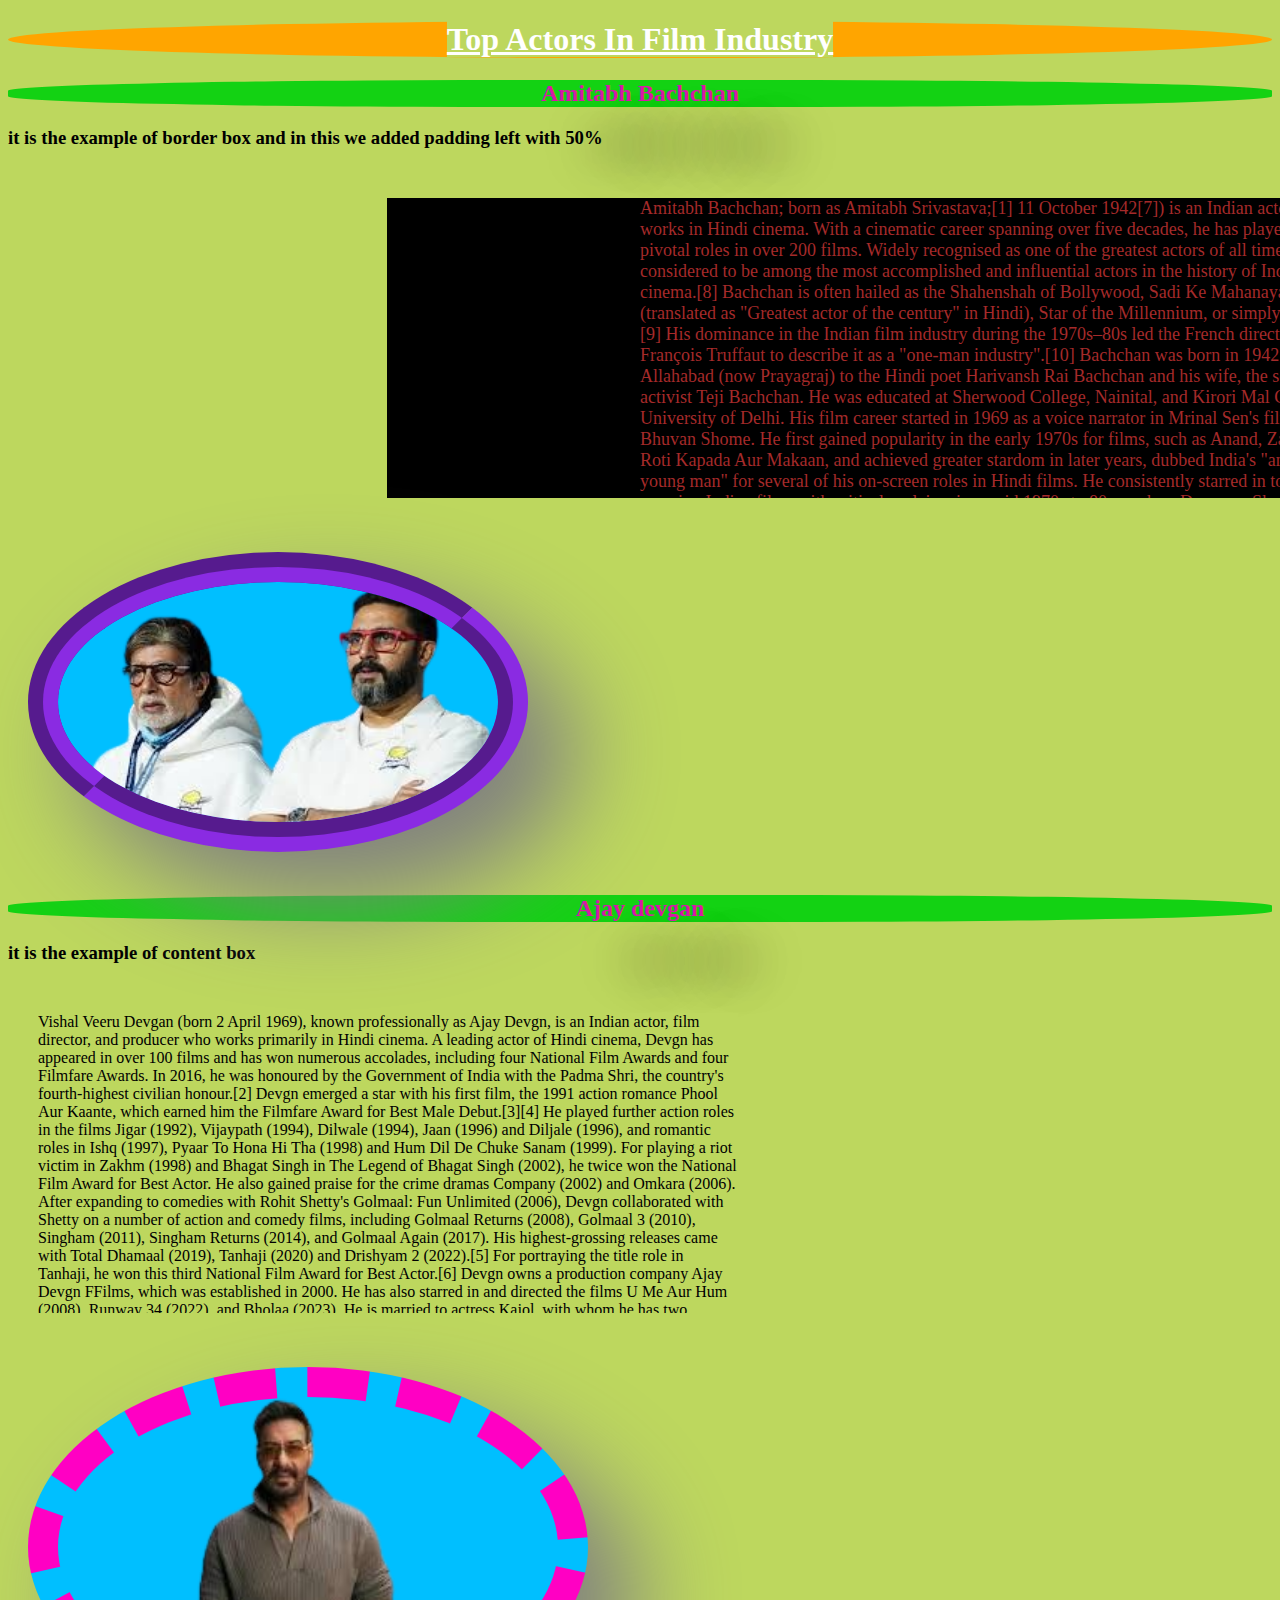
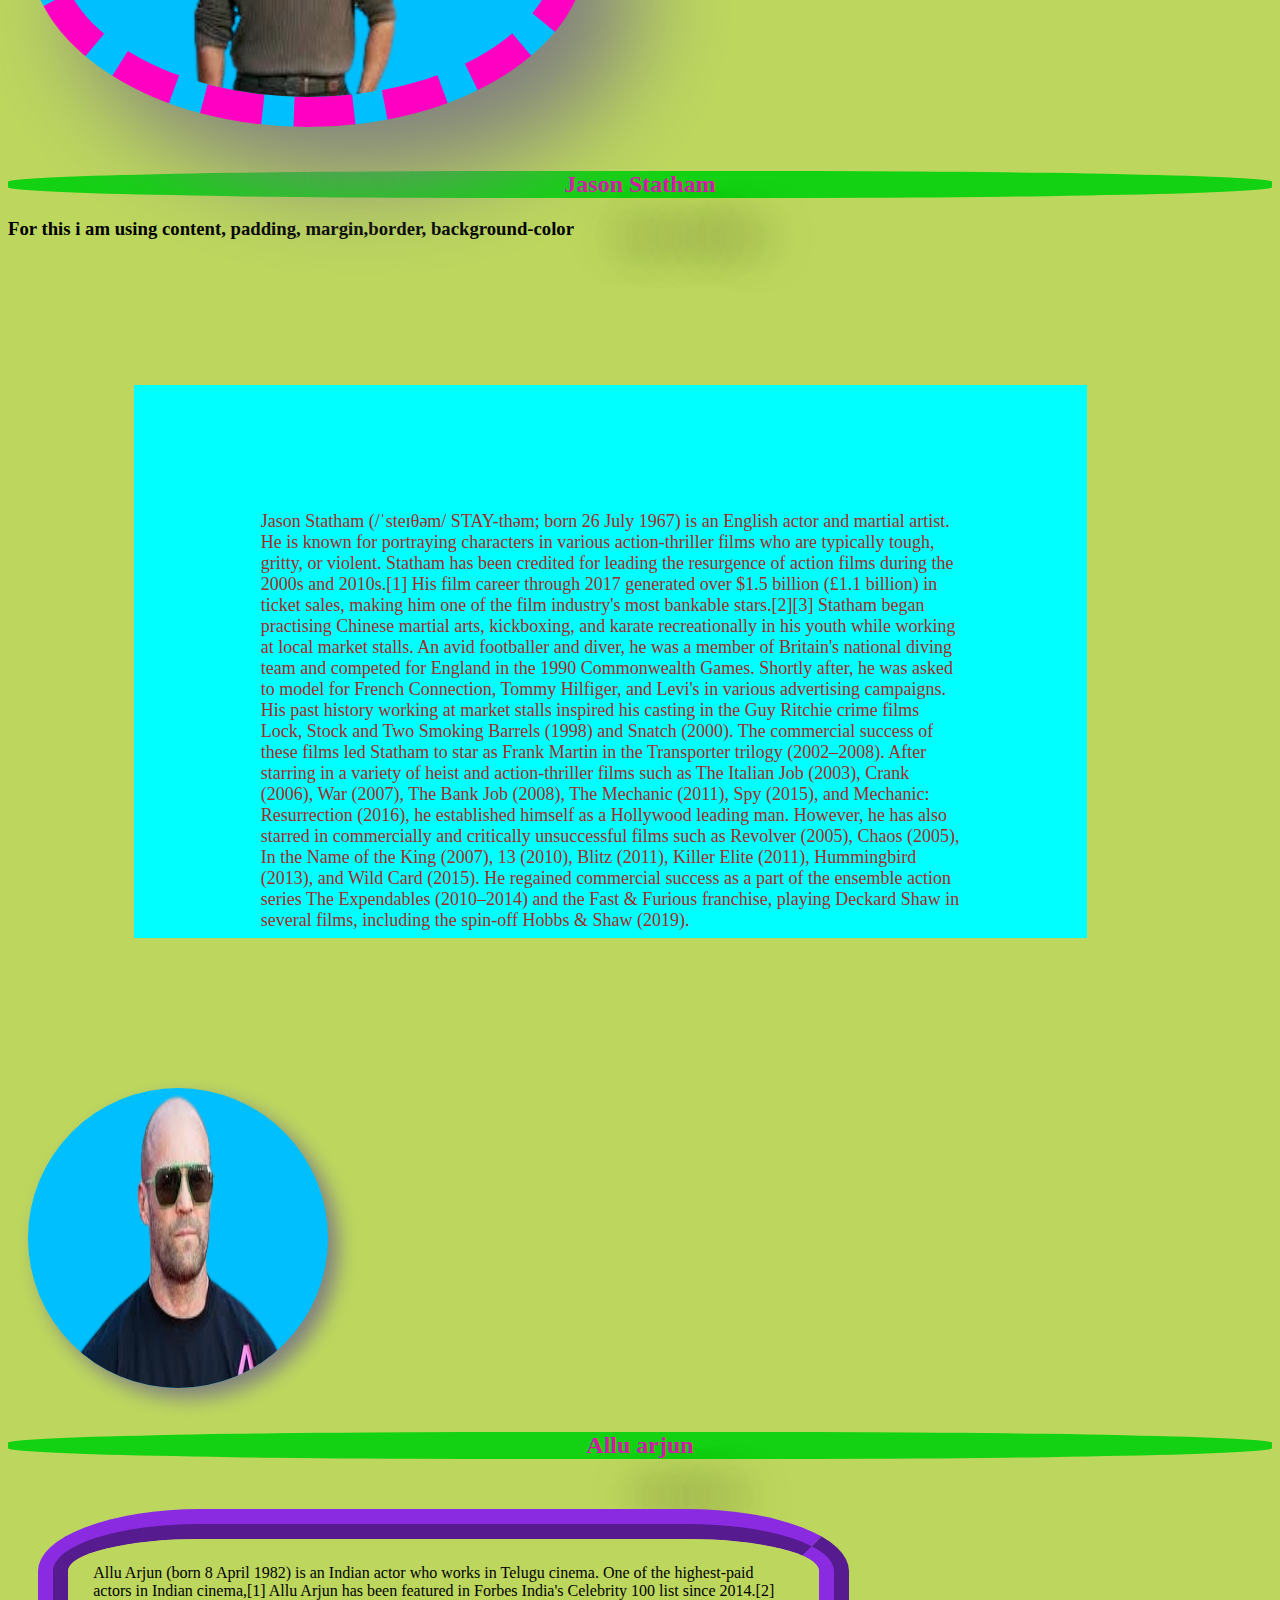
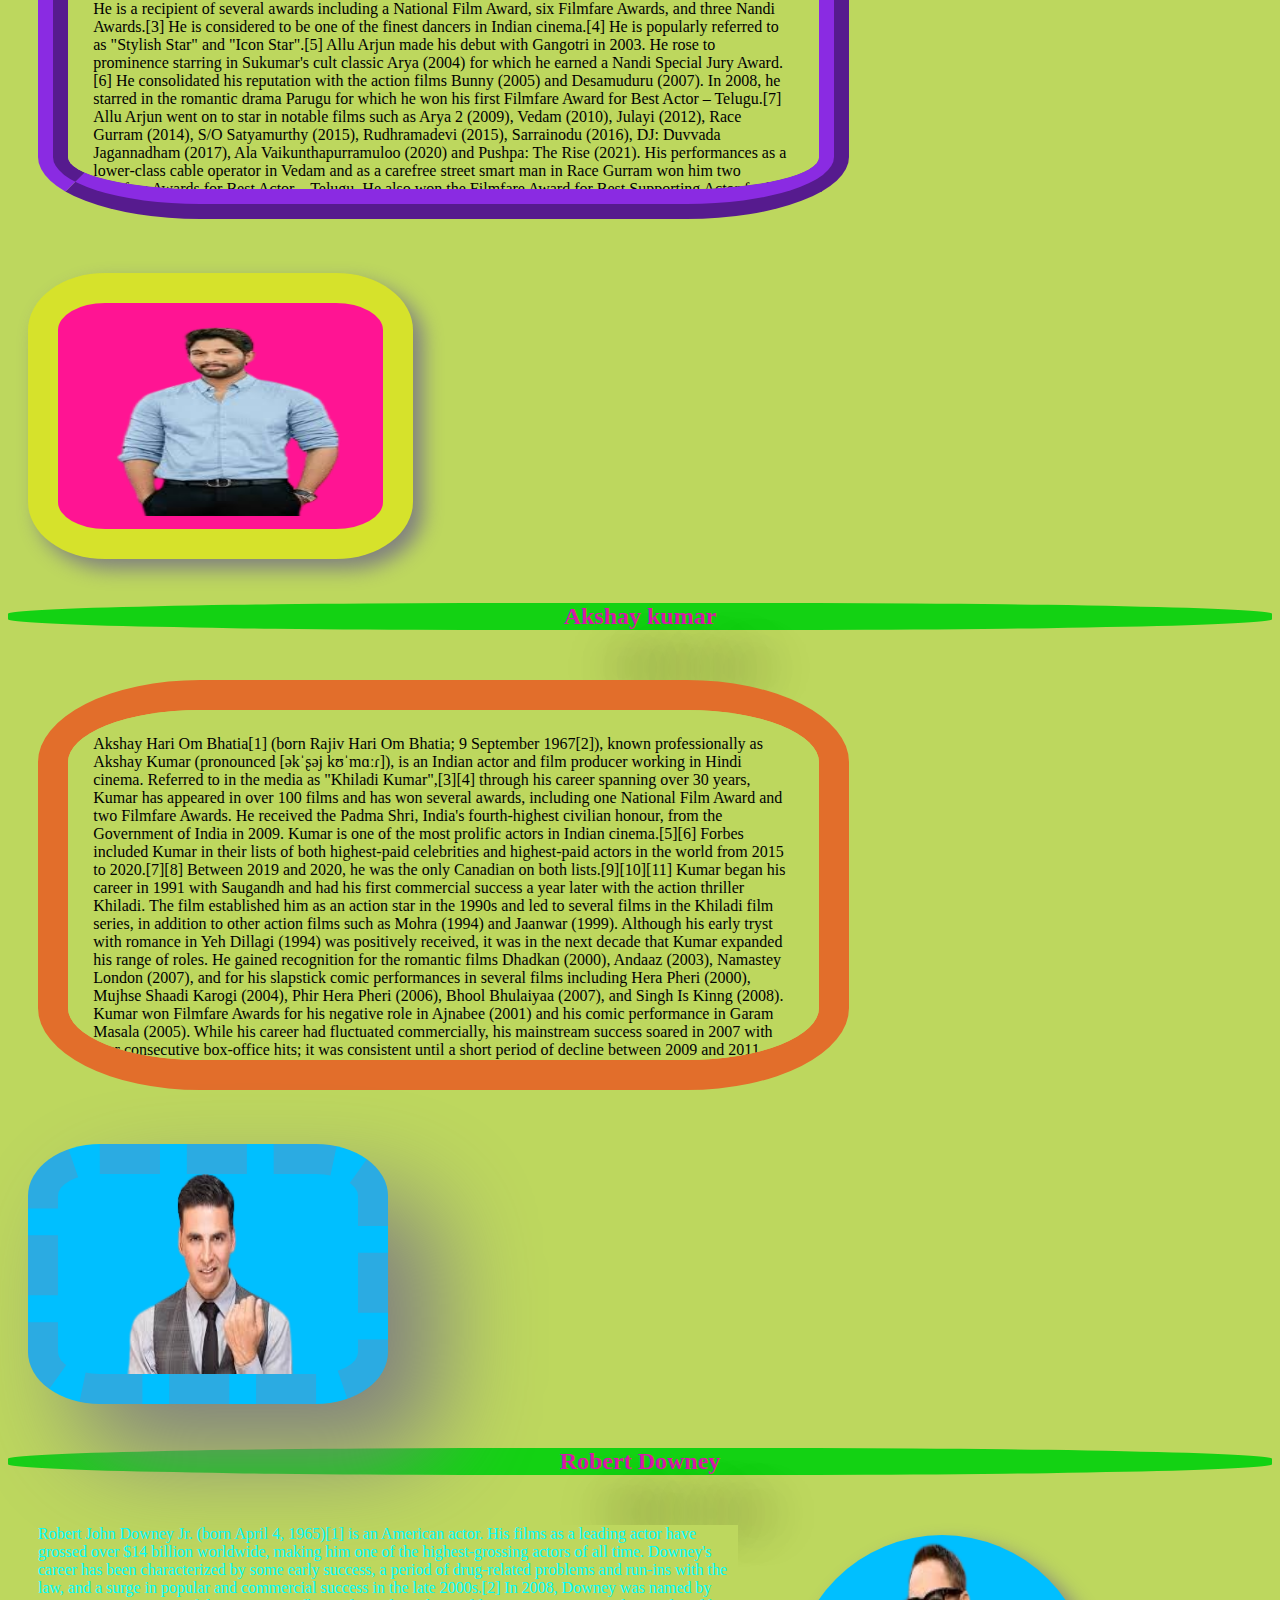
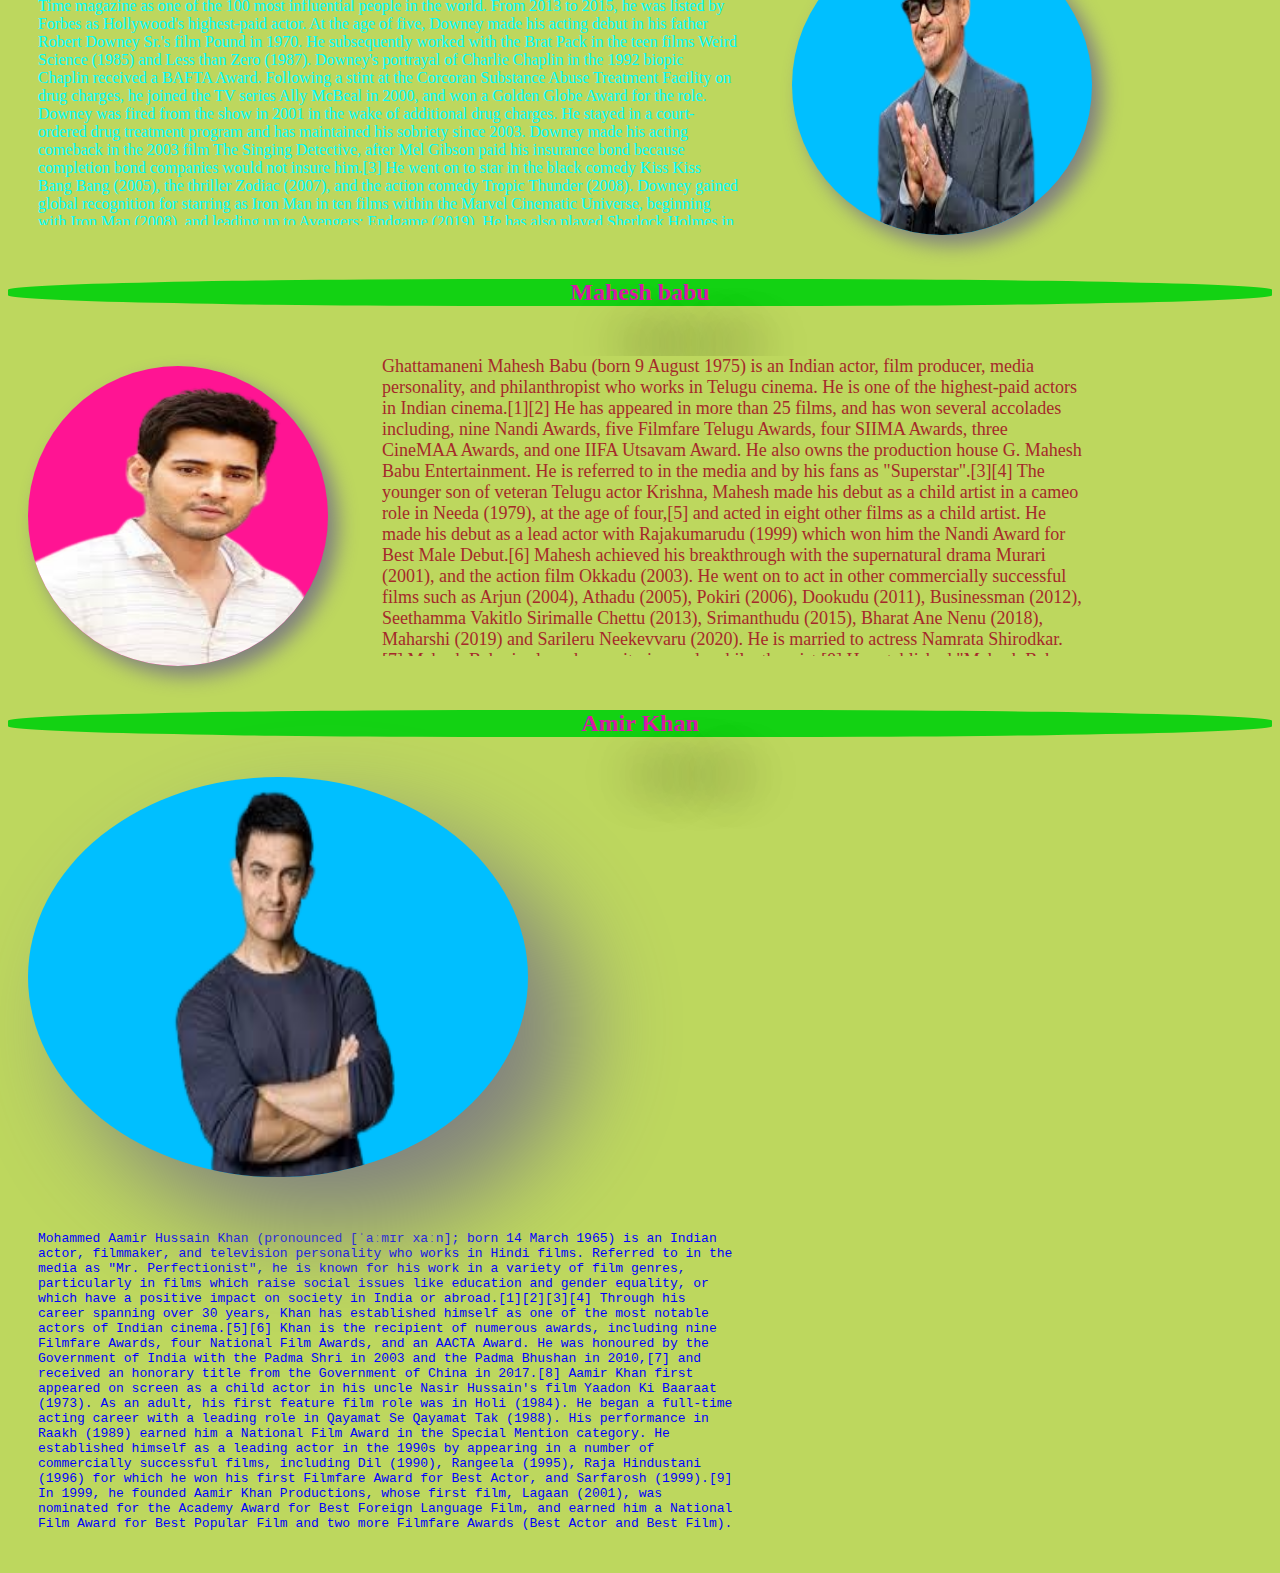
<file: borderbox/index.html>
<!DOCTYPE html>
<html lang="en">
<head>
    <meta charset="UTF-8">
    <meta name="viewport" content="width=device-width, initial-scale=1.0">
    <title>Tops Actors In Film Industry</title>
    <link rel="stylesheet" href="style.css">
</head>
<body>
    <h1><u>Top Actors In Film Industry</u></h1>
    <h2>Amitabh Bachchan</h2>
    <h3>it is the example of border box and in this we added padding left with 50%</h3>
    <p class="para1" id="AmitabhDes">Amitabh Bachchan; born as Amitabh Srivastava;[1] 11 October 1942[7]) is an Indian actor who works in Hindi cinema. With a cinematic career spanning over five decades, he has played pivotal roles in over 200 films. Widely recognised as one of the greatest actors of all time, he is considered to be among the most accomplished and influential actors in the history of Indian cinema.[8] Bachchan is often hailed as the Shahenshah of Bollywood, Sadi Ke Mahanayak (translated as "Greatest actor of the century" in Hindi), Star of the Millennium, or simply Big B.[9] His dominance in the Indian film industry during the 1970s–80s led the French director François Truffaut to describe it as a "one-man industry".[10]

        Bachchan was born in 1942 in Allahabad (now Prayagraj) to the Hindi poet Harivansh Rai Bachchan and his wife, the social activist Teji Bachchan. He was educated at Sherwood College, Nainital, and Kirori Mal College, University of Delhi. His film career started in 1969 as a voice narrator in Mrinal Sen's film Bhuvan Shome. He first gained popularity in the early 1970s for films, such as Anand, Zanjeer, Roti Kapada Aur Makaan, and achieved greater stardom in later years, dubbed India's "angry young man" for several of his on-screen roles in Hindi films. He consistently starred in top grossing Indian films with critical acclaim since mid 1970s to 80s, such as Deewaar, Sholay, Kabhi Kabhie, Hera Pheri, Amar Akbar Anthony, Parvarish, Kasme Vaade, Trishul, Don, Muqaddar Ka Sikandar, Suhaag, Dostana, Naseeb, Laawaris, Namak Halaal, Coolie, Sharaabi and Mard,[11][12] as well as some of his most acclaimed performances, include Namak Haraam, Abhimaan, Majboor, Mili, Chupke Chupke, Kaala Patthar, Shaan, Yaarana, Kaalia, Shakti, Aakhree Raasta, Shahenshah and Agneepath.[13][14] After taking a break from acting in the 1990s, his resurgence was marked in 2000 with Mohabbatein.[15] Since then he starred in several successful and acclaimed films like Kabhi Khushi Kabhie Gham, Aankhen, Baghban, Khakee, Black, Bunty Aur Babli, Sarkar, Kabhi Alvida Naa Kehna, Paa, Piku, Pink, Badla and Brahmāstra: Part One – Shiva.[16] For Piku, he won his fourth National Film Award for Best Actor, making him the only actor to do so. Bachchan also made an appearance in a Hollywood film, The Great Gatsby (2013), in which he played a non-Indian Jewish character.[17]
        
        He has won numerous accolades in his career, including record four National Film Awards in Best Actor category and many awards at international film festivals and award ceremonies. He has won sixteen Filmfare Awards and is the most nominated performer in any major acting category at Filmfare with 34 nominations in Best Actor and 42 nominations overall. The Government of India honoured him with the Padma Shri in 1984, the Padma Bhushan in 2001, the Padma Vibhushan in 2015, and India's highest award in the field of cinema, the Dadasaheb Phalke Award in 2018 for his contributions to the arts. The Government of France honoured him with its highest civilian honour, Officer of the Legion of Honour, in 2007 for his exceptional career in the world of cinema and beyond.
        
        In addition to acting, Bachchan has worked as a playback singer, film producer, and television presenter. He has hosted several seasons of the game show Kaun Banega Crorepati, India's version of the game show franchise, Who Wants to Be a Millionaire?. He also entered politics for a time in the 1980s. Bachchan has also been involved in several humanitarian works and he is a leading brand endorser in India. Beyond the Indian subcontinent, he acquired a large overseas following of the South Asian diaspora, as well as others, in markets including Africa (South Africa, Eastern Africa, and Mauritius), the Middle East (especially UAE and Egypt), the United Kingdom, Russia, Central Asia, the Caribbean (Guyana, Suriname, and Trinidad and Tobago), Oceania (Fiji, Australia, and New Zealand), Canada and the United States.[18] Bachchan was voted the "greatest star of stage or screen" by BBC Your Millennium online poll in 1999.[19] In October 2003, TIME magazine dubbed Bachchan the "Star of the Millennium".[20]</p>
    <img id="Amitabhpic" class=BollywoodActor src="./images/bollywood actors/AB-removebg-preview.png">
    
    <h2>Ajay devgan</h2>
    <h3>it is the example of content box</h3>
    <p>Vishal Veeru Devgan (born 2 April 1969), known professionally as Ajay Devgn, is an Indian actor, film director, and producer who works primarily in Hindi cinema. A leading actor of Hindi cinema, Devgn has appeared in over 100 films and has won numerous accolades, including four National Film Awards and four Filmfare Awards. In 2016, he was honoured by the Government of India with the Padma Shri, the country's fourth-highest civilian honour.[2]

        Devgn emerged a star with his first film, the 1991 action romance Phool Aur Kaante, which earned him the Filmfare Award for Best Male Debut.[3][4] He played further action roles in the films Jigar (1992), Vijaypath (1994), Dilwale (1994), Jaan (1996) and Diljale (1996), and romantic roles in Ishq (1997), Pyaar To Hona Hi Tha (1998) and Hum Dil De Chuke Sanam (1999). For playing a riot victim in Zakhm (1998) and Bhagat Singh in The Legend of Bhagat Singh (2002), he twice won the National Film Award for Best Actor. He also gained praise for the crime dramas Company (2002) and Omkara (2006).
        
        After expanding to comedies with Rohit Shetty's Golmaal: Fun Unlimited (2006), Devgn collaborated with Shetty on a number of action and comedy films, including Golmaal Returns (2008), Golmaal 3 (2010), Singham (2011), Singham Returns (2014), and Golmaal Again (2017). His highest-grossing releases came with Total Dhamaal (2019), Tanhaji (2020) and Drishyam 2 (2022).[5] For portraying the title role in Tanhaji, he won this third National Film Award for Best Actor.[6]
        
        Devgn owns a production company Ajay Devgn FFilms, which was established in 2000. He has also starred in and directed the films U Me Aur Hum (2008), Runway 34 (2022), and Bholaa (2023). He is married to actress Kajol, with whom he has two children.</p>
   <img  id="Ajaypic" class=BollywoodActor src="./images/bollywood actors/ajay-removebg-preview.png">
   
   <h2>Jason Statham</h2>
   <h3>For this i am using content,  padding, margin,border, background-color</h3>
   <p class="para1" id="JasonStatham">Jason Statham (/ˈsteɪθəm/ STAY-thəm; born 26 July 1967) is an English actor and martial artist. He is known for portraying characters in various action-thriller films who are typically tough, gritty, or violent. Statham has been credited for leading the resurgence of action films during the 2000s and 2010s.[1] His film career through 2017 generated over $1.5 billion (£1.1 billion) in ticket sales, making him one of the film industry's most bankable stars.[2][3]
    Statham began practising Chinese martial arts, kickboxing, and karate recreationally in his youth while working at local market stalls. An avid footballer and diver, he was a member of Britain's national diving team and competed for England in the 1990 Commonwealth Games. Shortly after, he was asked to model for French Connection, Tommy Hilfiger, and Levi's in various advertising campaigns. His past history working at market stalls inspired his casting in the Guy Ritchie crime films Lock, Stock and Two Smoking Barrels (1998) and Snatch (2000).
    The commercial success of these films led Statham to star as Frank Martin in the Transporter trilogy (2002–2008). After starring in a variety of heist and action-thriller films such as The Italian Job (2003), Crank (2006), War (2007), The Bank Job (2008), The Mechanic (2011), Spy (2015), and Mechanic: Resurrection (2016), he established himself as a Hollywood leading man. However, he has also starred in commercially and critically unsuccessful films such as Revolver (2005), Chaos (2005), In the Name of the King (2007), 13 (2010), Blitz (2011), Killer Elite (2011), Hummingbird (2013), and Wild Card (2015). He regained commercial success as a part of the ensemble action series The Expendables (2010–2014) and the Fast & Furious franchise, playing Deckard Shaw in several films, including the spin-off Hobbs & Shaw (2019).</p>
   <img src="./images/hollywood actors/Jason_Statham-removebg-preview.png">

   <h2>Allu arjun</h2>
   <p id="Alludesp">Allu Arjun (born 8 April 1982) is an Indian actor who works in Telugu cinema. One of the highest-paid actors in Indian cinema,[1] Allu Arjun has been featured in Forbes India's Celebrity 100 list since 2014.[2] He is a recipient of several awards including a National Film Award, six Filmfare Awards, and three Nandi Awards.[3] He is considered to be one of the finest dancers in Indian cinema.[4] He is popularly referred to as "Stylish Star" and "Icon Star".[5]
    Allu Arjun made his debut with Gangotri in 2003. He rose to prominence starring in Sukumar's cult classic Arya (2004) for which he earned a Nandi Special Jury Award.[6] He consolidated his reputation with the action films Bunny (2005) and Desamuduru (2007). In 2008, he starred in the romantic drama Parugu for which he won his first Filmfare Award for Best Actor – Telugu.[7]
    Allu Arjun went on to star in notable films such as Arya 2 (2009), Vedam (2010), Julayi (2012), Race Gurram (2014), S/O Satyamurthy (2015), Rudhramadevi (2015), Sarrainodu (2016), DJ: Duvvada Jagannadham (2017), Ala Vaikunthapurramuloo (2020) and Pushpa: The Rise (2021). His performances as a lower-class cable operator in Vedam and as a carefree street smart man in Race Gurram won him two Filmfare Awards for Best Actor – Telugu. He also won the Filmfare Award for Best Supporting Actor for his portrayal of prince Gona Ganna Reddy in Rudhramadevi. He received high acclaim for his performance in Pushpa: The Rise, which emerged as the highest-grossing Indian film in 2021 and ranks among the highest-grossing Telugu films of all time. The film also earned him his first National Film Award for Best Actor, and fourth Filmfare Award for Best Actor – Telugu.
    Allu Arjun endorses a wide number of brands and products, and is a celebrity brand ambassador for the Pro Kabaddi League[8] and for the streaming service Aha.[9][10] In 2021, Allu Arjun became the brand ambassador of Sri Chaitanya Educational Institutions.</p>
   <img class=TollywoodActor src="./images/tollywood actors/alluarjun-removebg-preview.png" id="Allupic">


   <h2>Akshay kumar</h2>
   <p id="Akshaydesp">Akshay Hari Om Bhatia[1] (born Rajiv Hari Om Bhatia; 9 September 1967[2]), known professionally as Akshay Kumar (pronounced [əkˈʂəj kʊˈmɑːɾ]), is an Indian actor and film producer working in Hindi cinema. Referred to in the media as "Khiladi Kumar",[3][4] through his career spanning over 30 years, Kumar has appeared in over 100 films and has won several awards, including one National Film Award and two Filmfare Awards. He received the Padma Shri, India's fourth-highest civilian honour, from the Government of India in 2009. Kumar is one of the most prolific actors in Indian cinema.[5][6] Forbes included Kumar in their lists of both highest-paid celebrities and highest-paid actors in the world from 2015 to 2020.[7][8] Between 2019 and 2020, he was the only Canadian on both lists.[9][10][11]

    Kumar began his career in 1991 with Saugandh and had his first commercial success a year later with the action thriller Khiladi. The film established him as an action star in the 1990s and led to several films in the Khiladi film series, in addition to other action films such as Mohra (1994) and Jaanwar (1999). Although his early tryst with romance in Yeh Dillagi (1994) was positively received, it was in the next decade that Kumar expanded his range of roles. He gained recognition for the romantic films Dhadkan (2000), Andaaz (2003), Namastey London (2007), and for his slapstick comic performances in several films including Hera Pheri (2000), Mujhse Shaadi Karogi (2004), Phir Hera Pheri (2006), Bhool Bhulaiyaa (2007), and Singh Is Kinng (2008). Kumar won Filmfare Awards for his negative role in Ajnabee (2001) and his comic performance in Garam Masala (2005).
    
    While his career had fluctuated commercially, his mainstream success soared in 2007 with four consecutive box-office hits; it was consistent until a short period of decline between 2009 and 2011, after which he reinforced his status with several films, including Rowdy Rathore (2012) and Holiday (2014). Moreover, around this time critical response to several of his films improved; his work in Special 26 (2013), Baby (2015), Airlift (2016), and Jolly LLB 2 (2017) was acclaimed, and he won the National Film Award for Best Actor for the crime thriller Rustom (2016). He earned further notice for his self-produced social films Toilet: Ek Prem Katha (2017) and Pad Man (2018), as well as the war film Kesari (2019), and set box-office records in 2019 with Mission Mangal, Housefull 4, Good Newwz, and the 2021 action film Sooryavanshi. This success was followed by another setback.
    
    In addition to acting, Kumar has worked as a stunt actor.[a] In 2008, he started hosting Fear Factor: Khatron Ke Khiladi, which he did for four seasons. He also launched the TV reality show Dare 2 Dance in 2014 and his off-screen work includes ownership of the team Khalsa Warriors in the World Kabaddi League. The actor had also set up martial arts training schools for women safety in the country.[13][14] Kumar is one of the India's most philanthropic actor and supports various charities. He is a leading brand endorser celebrity in India.[15] From 2011 to 2023, he was a citizen of Canada</p>
   <img id="Akshaypic"class=BollywoodActor src="./images/bollywood actors/akshay-removebg-preview.png">
   

   <h2>Robert Downey</h2>
   <p class="para2">Robert John Downey Jr. (born April 4, 1965)[1] is an American actor. His films as a leading actor have grossed over $14 billion worldwide, making him one of the highest-grossing actors of all time. Downey's career has been characterized by some early success, a period of drug-related problems and run-ins with the law, and a surge in popular and commercial success in the late 2000s.[2] In 2008, Downey was named by Time magazine as one of the 100 most influential people in the world. From 2013 to 2015, he was listed by Forbes as Hollywood's highest-paid actor.

    At the age of five, Downey made his acting debut in his father Robert Downey Sr.'s film Pound in 1970. He subsequently worked with the Brat Pack in the teen films Weird Science (1985) and Less than Zero (1987). Downey's portrayal of Charlie Chaplin in the 1992 biopic Chaplin received a BAFTA Award. Following a stint at the Corcoran Substance Abuse Treatment Facility on drug charges, he joined the TV series Ally McBeal in 2000, and won a Golden Globe Award for the role. Downey was fired from the show in 2001 in the wake of additional drug charges. He stayed in a court-ordered drug treatment program and has maintained his sobriety since 2003.
    
    Downey made his acting comeback in the 2003 film The Singing Detective, after Mel Gibson paid his insurance bond because completion bond companies would not insure him.[3] He went on to star in the black comedy Kiss Kiss Bang Bang (2005), the thriller Zodiac (2007), and the action comedy Tropic Thunder (2008). Downey gained global recognition for starring as Iron Man in ten films within the Marvel Cinematic Universe, beginning with Iron Man (2008), and leading up to Avengers: Endgame (2019). He has also played Sherlock Holmes in Guy Ritchie's Sherlock Holmes (2009), which earned him his second Golden Globe, and its sequel, Sherlock Holmes: A Game of Shadows (2011). Downey has also taken on dramatic parts in The Judge (2014) and Oppenheimer (2023), winning an Academy Award, a Golden Globe, and a BAFTA Award for his portrayal of Lewis Strauss in the latter</p>
   <img src="./images/hollywood actors/Robert_Downey_Jr-removebg-preview (1).png">
   
   <h2>Mahesh babu</h2>
   <img class=TollywoodActor src="./images/tollywood actors/maheshbabu-removebg-preview.png">
   <p class="para1">Ghattamaneni Mahesh Babu (born 9 August 1975) is an Indian actor, film producer, media personality, and philanthropist who works in Telugu cinema. He is one of the highest-paid actors in Indian cinema.[1][2] He has appeared in more than 25 films, and has won several accolades including, nine Nandi Awards, five Filmfare Telugu Awards, four SIIMA Awards, three CineMAA Awards, and one IIFA Utsavam Award. He also owns the production house G. Mahesh Babu Entertainment. He is referred to in the media and by his fans as "Superstar".[3][4]

    The younger son of veteran Telugu actor Krishna, Mahesh made his debut as a child artist in a cameo role in Needa (1979), at the age of four,[5] and acted in eight other films as a child artist. He made his debut as a lead actor with Rajakumarudu (1999) which won him the Nandi Award for Best Male Debut.[6] Mahesh achieved his breakthrough with the supernatural drama Murari (2001), and the action film Okkadu (2003). He went on to act in other commercially successful films such as Arjun (2004), Athadu (2005), Pokiri (2006), Dookudu (2011), Businessman (2012), Seethamma Vakitlo Sirimalle Chettu (2013), Srimanthudu (2015), Bharat Ane Nenu (2018), Maharshi (2019) and Sarileru Neekevvaru (2020). He is married to actress Namrata Shirodkar.[7]
    
    Mahesh Babu is also a humanitarian and a philanthropist.[8] He established "Mahesh Babu Foundation", which focuses on supporting children in need by funding life-saving congenital heart surgeries. He is also associated with Rainbow Hospitals as their goodwill ambassador.[9] He entered into the film exhibition business in partnership with Asian Group in 2018, with the inauguration of the seven-screen multiplex, AMB cinemas at Gachibowli.</p>

   <h2>Amir Khan</h2>
   <img class=BollywoodActor src="./images/bollywood actors/amir_khan-removebg-preview.png">
   <p class="para">Mohammed Aamir Hussain Khan (pronounced [ˈaːmɪr xaːn]; born 14 March 1965) is an Indian actor, filmmaker, and television personality who works in Hindi films. Referred to in the media as "Mr. Perfectionist", he is known for his work in a variety of film genres, particularly in films which raise social issues like education and gender equality, or which have a positive impact on society in India or abroad.[1][2][3][4] Through his career spanning over 30 years, Khan has established himself as one of the most notable actors of Indian cinema.[5][6] Khan is the recipient of numerous awards, including nine Filmfare Awards, four National Film Awards, and an AACTA Award. He was honoured by the Government of India with the Padma Shri in 2003 and the Padma Bhushan in 2010,[7] and received an honorary title from the Government of China in 2017.[8]

    Aamir Khan first appeared on screen as a child actor in his uncle Nasir Hussain's film Yaadon Ki Baaraat (1973). As an adult, his first feature film role was in Holi (1984). He began a full-time acting career with a leading role in Qayamat Se Qayamat Tak (1988). His performance in Raakh (1989) earned him a National Film Award in the Special Mention category. He established himself as a leading actor in the 1990s by appearing in a number of commercially successful films, including Dil (1990), Rangeela (1995), Raja Hindustani (1996) for which he won his first Filmfare Award for Best Actor, and Sarfarosh (1999).[9]
    
    In 1999, he founded Aamir Khan Productions, whose first film, Lagaan (2001), was nominated for the Academy Award for Best Foreign Language Film, and earned him a National Film Award for Best Popular Film and two more Filmfare Awards (Best Actor and Best Film). His performance in Dil Chahta Hai (2001) also received appreciation. After a four-year hiatus, Khan returned to appear in leading roles, notably in Fanaa (2006) and Rang De Basanti (2006). He made his directorial debut with Taare Zameen Par (2007), which won him the Filmfare Awards for Best Film and Best Director. Khan's biggest commercial successes came with Ghajini (2008), 3 Idiots (2009), Dhoom 3 (2013), PK (2014), and Dangal (2016), each having held the record for being the highest-grossing Indian film.[10][a] Khan won his third Best Actor award at Filmfare for Dangal.[15]
    
    He has a large following, especially in India and China, and has been described by Newsweek as "the biggest movie star in the world".[16][17][18] He has been regularly listed among The 500 Most Influential Muslims of the world.[19][20] He also created and hosted the television talk show Satyamev Jayate. His work as a social reformer earned him an appearance on the Time 100 list of most influential people in the world in 2013.</p>
</body>
</html>
</file>
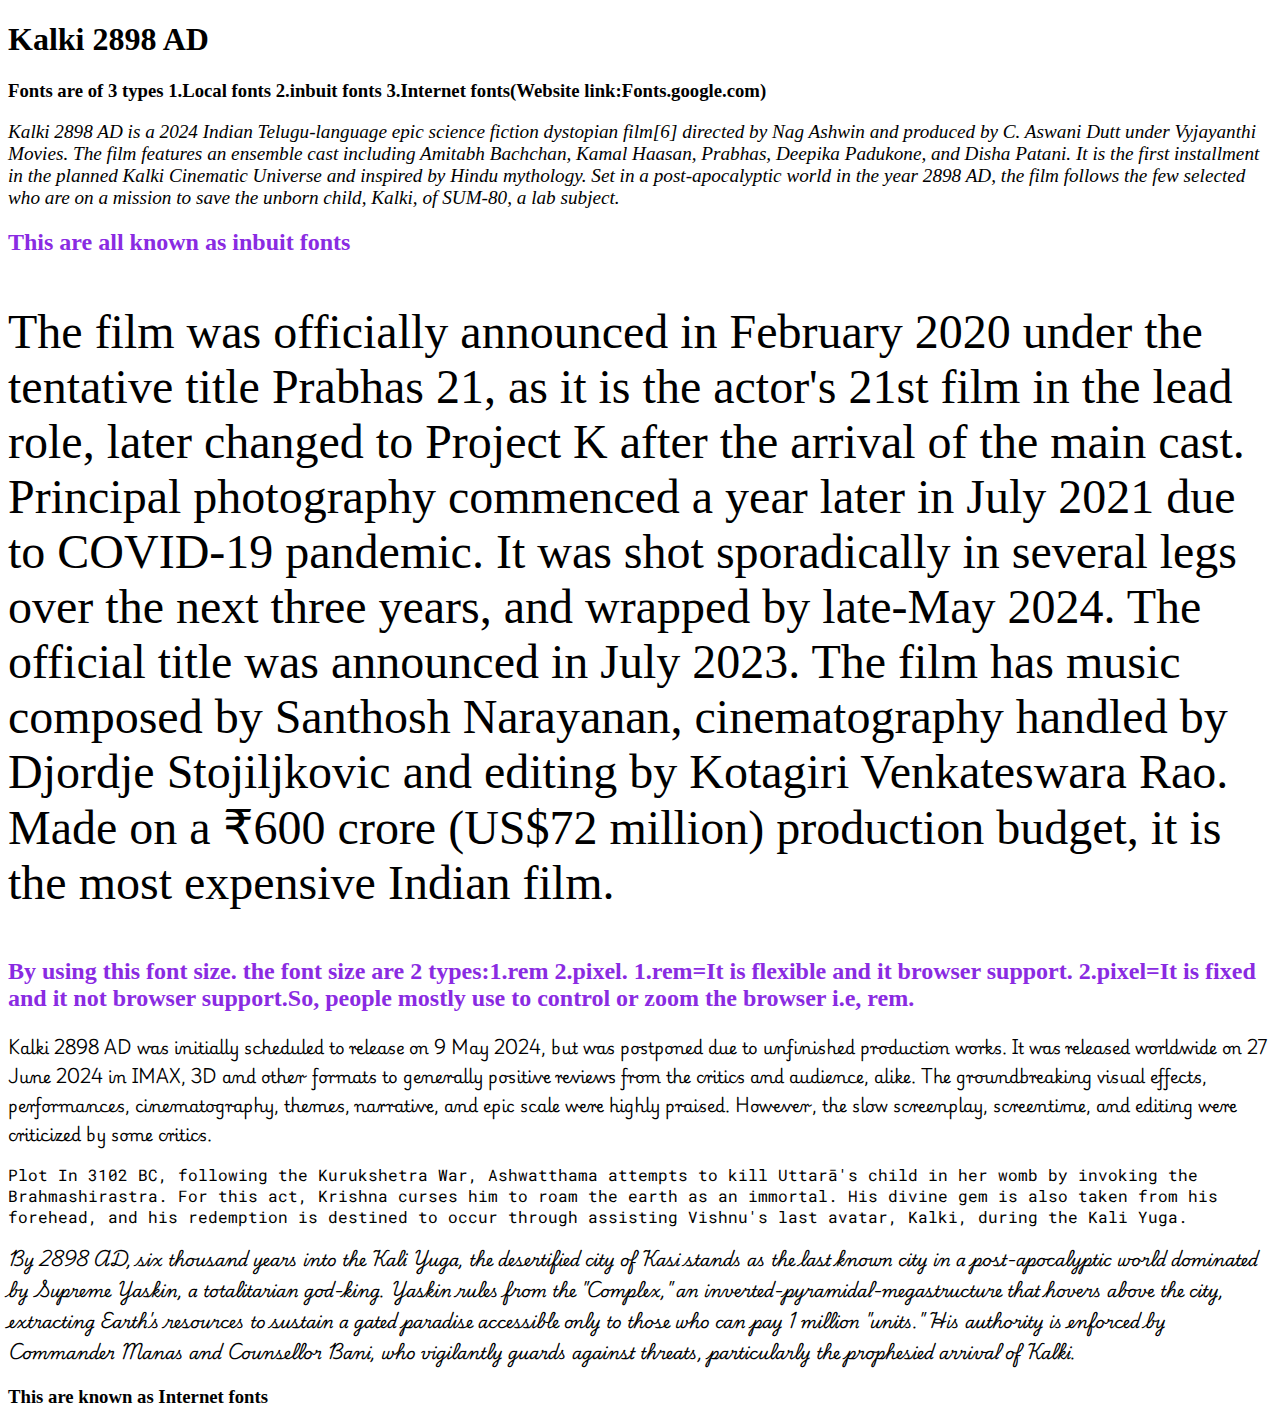
<file: fonts/index.html>
<!DOCTYPE html>
<html lang="en">
<head>
    <meta charset="UTF-8">
    <meta name="viewport" content="width=device-width, initial-scale=1.0">
    <title>fonts</title>
    <link rel="stylesheet" href="style.css">
</head>
<body>
    <h1>Kalki 2898 AD</h1>
    <h3>Fonts are of 3 types
        1.Local fonts
        2.inbuit fonts
        3.Internet fonts(Website link:Fonts.google.com)
    </h3>
    <p class="p1">Kalki 2898 AD  is a 2024 Indian Telugu-language epic science fiction dystopian film[6] directed by Nag Ashwin and produced by C. Aswani Dutt under Vyjayanthi Movies. The film features an ensemble cast including Amitabh Bachchan, Kamal Haasan, Prabhas, Deepika Padukone, and Disha Patani. It is the first installment in the planned Kalki Cinematic Universe and inspired by Hindu mythology. Set in a post-apocalyptic world in the year 2898 AD, the film follows the few selected who are on a mission to save the unborn child, Kalki, of SUM-80, a lab subject.</p>
    <h2>This are all known as inbuit fonts</h2>
    <p class="p2">The film was officially announced in February 2020 under the tentative title Prabhas 21, as it is the actor's 21st film in the lead role, later changed to Project K after the arrival of the main cast. Principal photography commenced a year later in July 2021 due to COVID-19 pandemic. It was shot sporadically in several legs over the next three years, and wrapped by late-May 2024. The official title was announced in July 2023. The film has music composed by Santhosh Narayanan, cinematography handled by Djordje Stojiljkovic and editing by Kotagiri Venkateswara Rao. Made on a ₹600 crore (US$72 million) production budget, it is the most expensive Indian film.</p>
    <h2>By using this font size. the font size are 2 types:1.rem 2.pixel.
        1.rem=It is flexible and it browser support.
        2.pixel=It is fixed and it not browser support.So, people mostly use to control or zoom the browser i.e, rem.
    </h2>
    
    
    <p class="p3">Kalki 2898 AD was initially scheduled to release on 9 May 2024, but was postponed due to unfinished production works. It was released worldwide on 27 June 2024 in IMAX, 3D and other formats to generally positive reviews from the critics and audience, alike. The groundbreaking visual effects, performances, cinematography, themes, narrative, and epic scale were highly praised. However, the slow screenplay, screentime, and editing were criticized by some critics.</p>
    <p class="p4">Plot
        In 3102 BC, following the Kurukshetra War, Ashwatthama attempts to kill Uttarā's child in her womb by invoking the Brahmashirastra. For this act, Krishna curses him to roam the earth as an immortal. His divine gem is also taken from his forehead, and his redemption is destined to occur through assisting Vishnu's last avatar, Kalki, during the Kali Yuga.</p>
    <p class="p5">By 2898 AD, six thousand years into the Kali Yuga, the desertified city of Kasi stands as the last known city in a post-apocalyptic world dominated by Supreme Yaskin, a totalitarian god-king. Yaskin rules from the "Complex," an inverted-pyramidal-megastructure that hovers above the city, extracting Earth's resources to sustain a gated paradise accessible only to those who can pay 1 million "units." His authority is enforced by Commander Manas and Counsellor Bani, who vigilantly guards against threats, particularly the prophesied arrival of Kalki.</p>
    <h3>This are known as Internet fonts</h3>

</body>
</html>
</file>
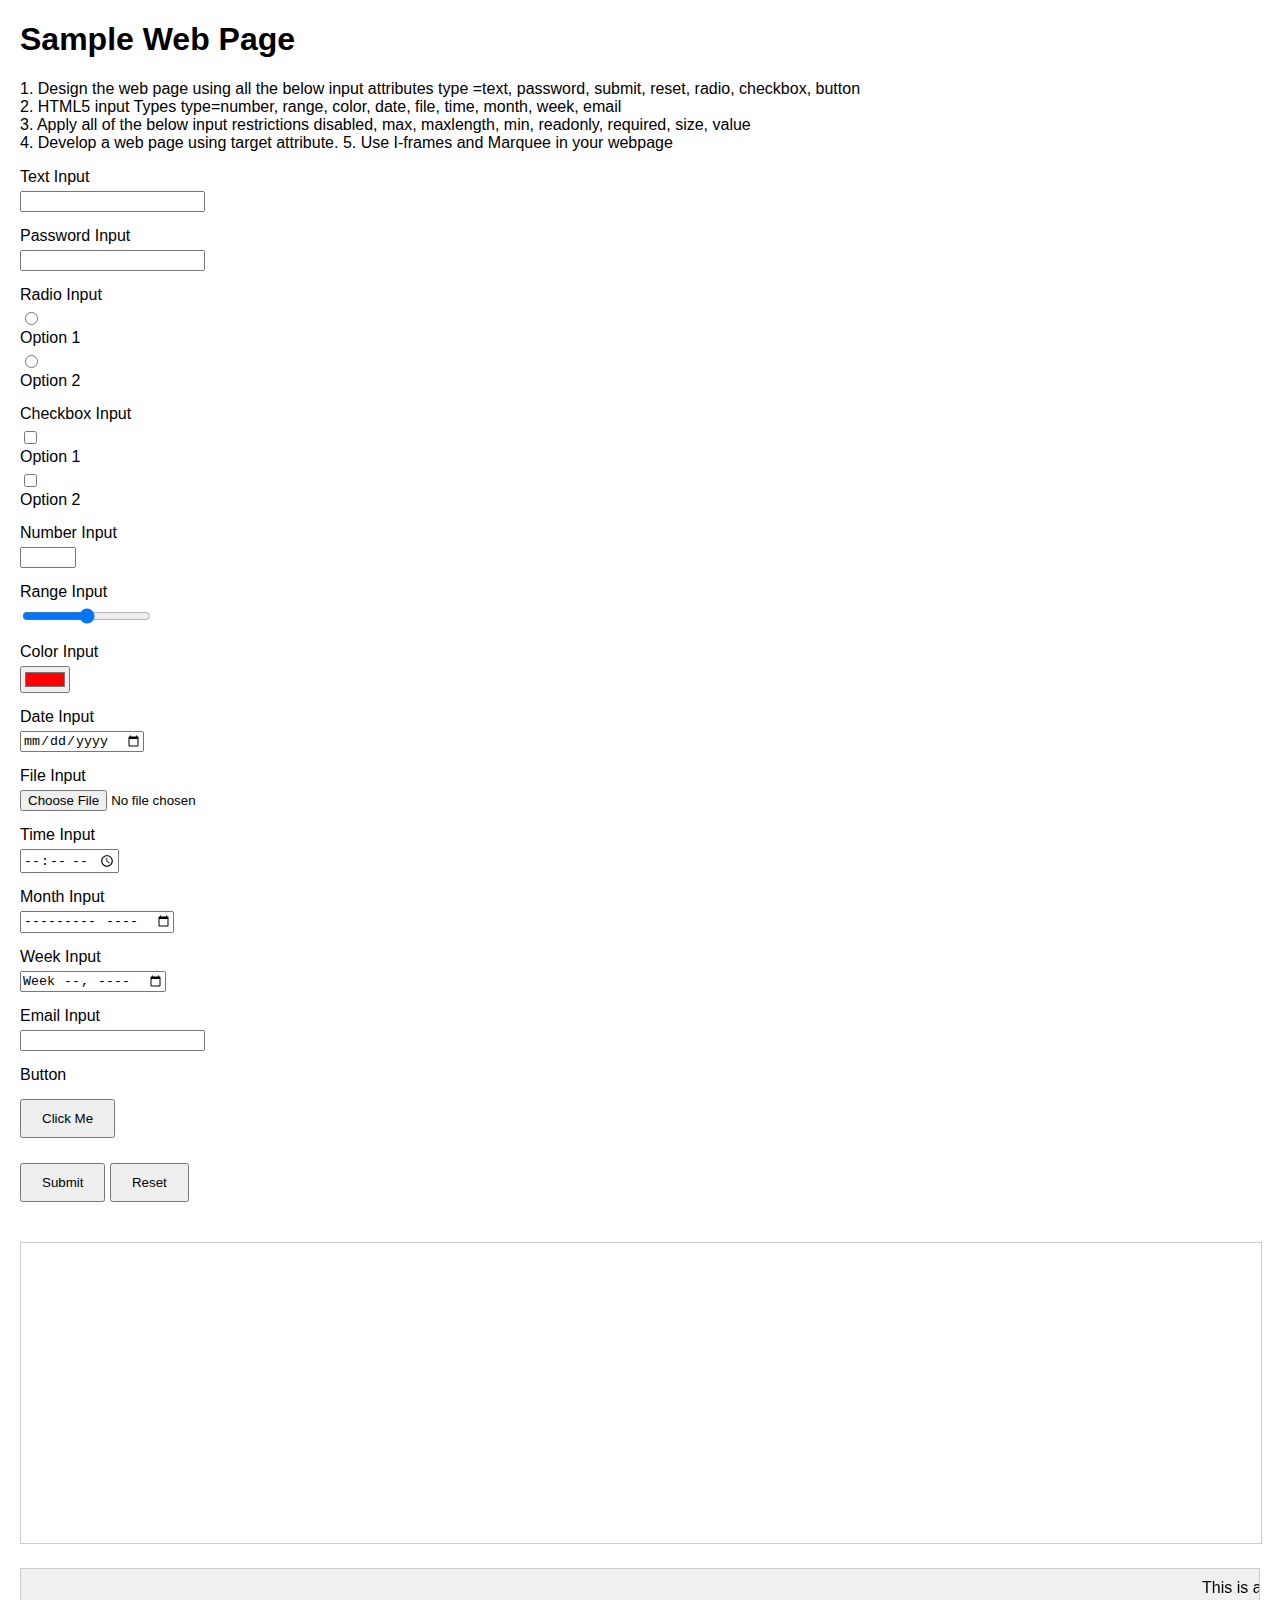
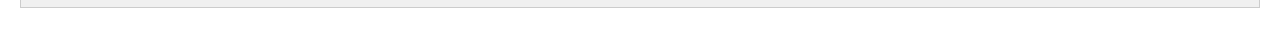
<file: Input Attributes/index.html>
<!DOCTYPE html>
<html lang="en">

<head>
    <meta charset="UTF-8">
    <meta name="viewport" content="width=device-width, initial-scale=1.0">
    <title>Sample Web Page</title>
    <style>
        body {
            font-family: Arial, sans-serif;
            margin: 20px;
        }
        
        form {
            margin-bottom: 20px;
        }
        
        .input-group {
            margin-bottom: 15px;
        }
        
        label {
            display: block;
            margin-bottom: 5px;
        }
        
        input[type="submit"],
        input[type="reset"],
        button {
            margin-top: 10px;
            padding: 10px 20px;
        }
        
        iframe {
            margin-top: 20px;
            width: 100%;
            height: 300px;
            border: 1px solid #ccc;
        }
        
        marquee {
            margin-top: 20px;
            padding: 10px;
            background-color: #f0f0f0;
            border: 1px solid #ccc;
        }
    </style>
</head>

<body>
    <h1>Sample Web Page</h1>
    <p>
        1. Design the web page using all the below input attributes type =text, password, submit, reset, radio, checkbox, button<br>2. HTML5 input Types type=number, range, color, date, file, time, month, week, email<br> 3. Apply all of the below input
        restrictions disabled, max, maxlength, min, readonly, required, size, value<br> 4. Develop a web page using target attribute. 5. Use I-frames and Marquee in your webpage </p>

    <form action="submit_page.html" method="post" target="_blank">
        <div class="input-group">
            <label for="text-input">Text Input</label>
            <input type="text" id="text-input" name="text-input" required maxlength="20">
        </div>

        <div class="input-group">
            <label for="password-input">Password Input</label>
            <input type="password" id="password-input" name="password-input" required>
        </div>

        <div class="input-group">
            <label>Radio Input</label>
            <input type="radio" id="radio1" name="radio-input" value="option1" required>
            <label for="radio1">Option 1</label>
            <input type="radio" id="radio2" name="radio-input" value="option2">
            <label for="radio2">Option 2</label>
        </div>

        <div class="input-group">
            <label>Checkbox Input</label>
            <input type="checkbox" id="checkbox1" name="checkbox-input" value="option1" required>
            <label for="checkbox1">Option 1</label>
            <input type="checkbox" id="checkbox2" name="checkbox-input" value="option2">
            <label for="checkbox2">Option 2</label>
        </div>

        <div class="input-group">
            <label for="number-input">Number Input</label>
            <input type="number" id="number-input" name="number-input" min="1" max="10" required>
        </div>

        <div class="input-group">
            <label for="range-input">Range Input</label>
            <input type="range" id="range-input" name="range-input" min="0" max="100" value="50">
        </div>

        <div class="input-group">
            <label for="color-input">Color Input</label>
            <input type="color" id="color-input" name="color-input" value="#ff0000">
        </div>

        <div class="input-group">
            <label for="date-input">Date Input</label>
            <input type="date" id="date-input" name="date-input" required>
        </div>

        <div class="input-group">
            <label for="file-input">File Input</label>
            <input type="file" id="file-input" name="file-input" required>
        </div>

        <div class="input-group">
            <label for="time-input">Time Input</label>
            <input type="time" id="time-input" name="time-input" required>
        </div>

        <div class="input-group">
            <label for="month-input">Month Input</label>
            <input type="month" id="month-input" name="month-input" required>
        </div>

        <div class="input-group">
            <label for="week-input">Week Input</label>
            <input type="week" id="week-input" name="week-input" required>
        </div>

        <div class="input-group">
            <label for="email-input">Email Input</label>
            <input type="email" id="email-input" name="email-input" required>
        </div>

        <div class="input-group">
            <label for="button-input">Button</label>
            <button type="button" id="button-input">Click Me</button>
        </div>

        <div class="input-group">
            <input type="submit" value="Submit">
            <input type="reset" value="Reset">
        </div>
    </form>

    <iframe src="https://www.example.com" title="Example Iframe"></iframe>

    <marquee behavior="scroll" direction="left">This is a scrolling marquee text!</marquee>
</body>

</html>
</file>
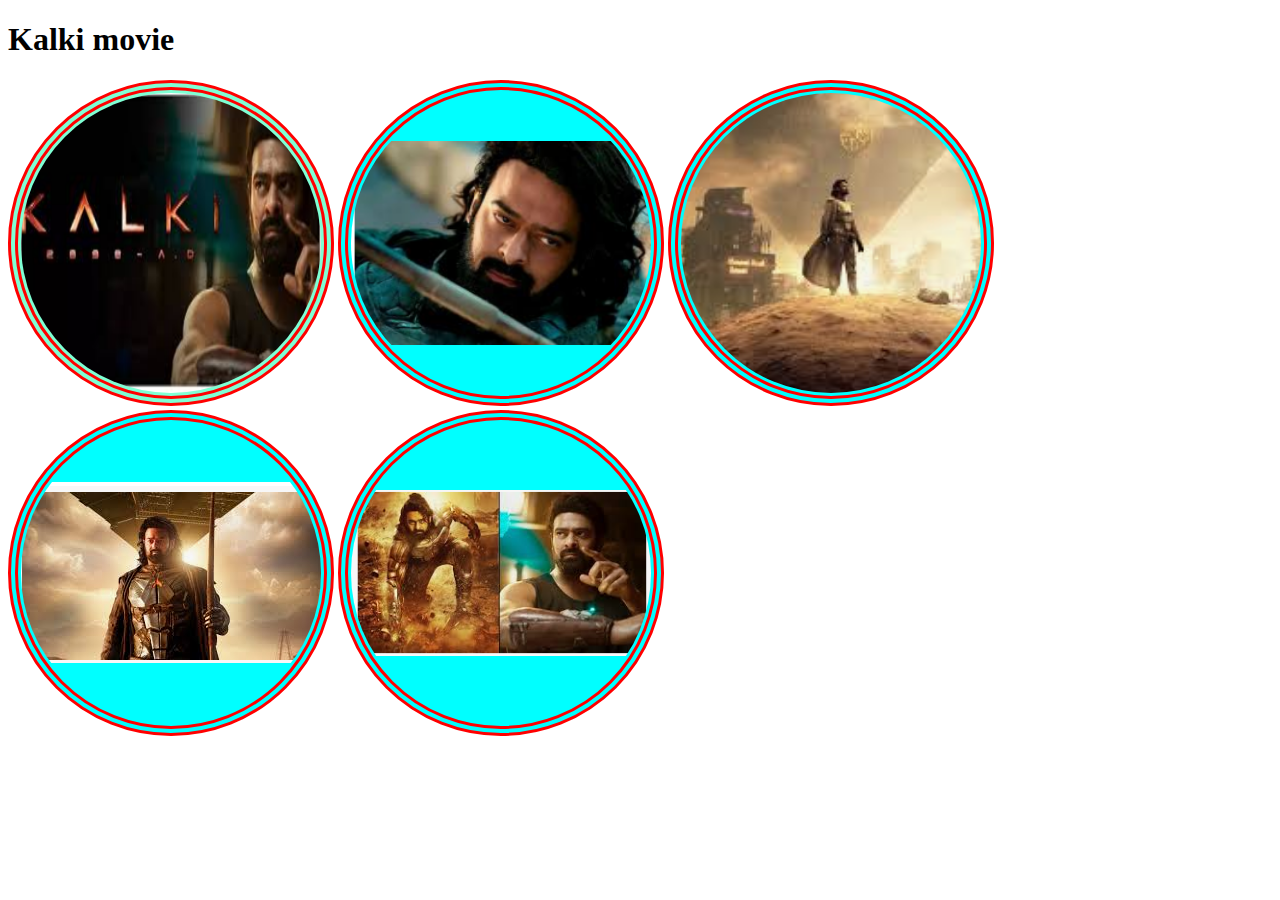
<file: object fit, object position/index.html>
<!DOCTYPE html>
<html lang="en">
<head>
    <meta charset="UTF-8">
    <meta name="viewport" content="width=device-width,
     initial-scale=1.0">
    <title>Kalki movie</title>
    <link rel="stylesheet" href="style.css">
</head>
<body>
    <h1>Kalki movie</h1>
    <img id="img1" src="./images/kalki img1.png">
    <img id="img2" src="./images/kalki image6.png">
    <img id="img3" src="./images/kalki image5.png">
    <img id="img4" src="./images/kalki img3.png">
    <img id="img5" src="./images/kalki img4.png">
</body>
</html>
</file>
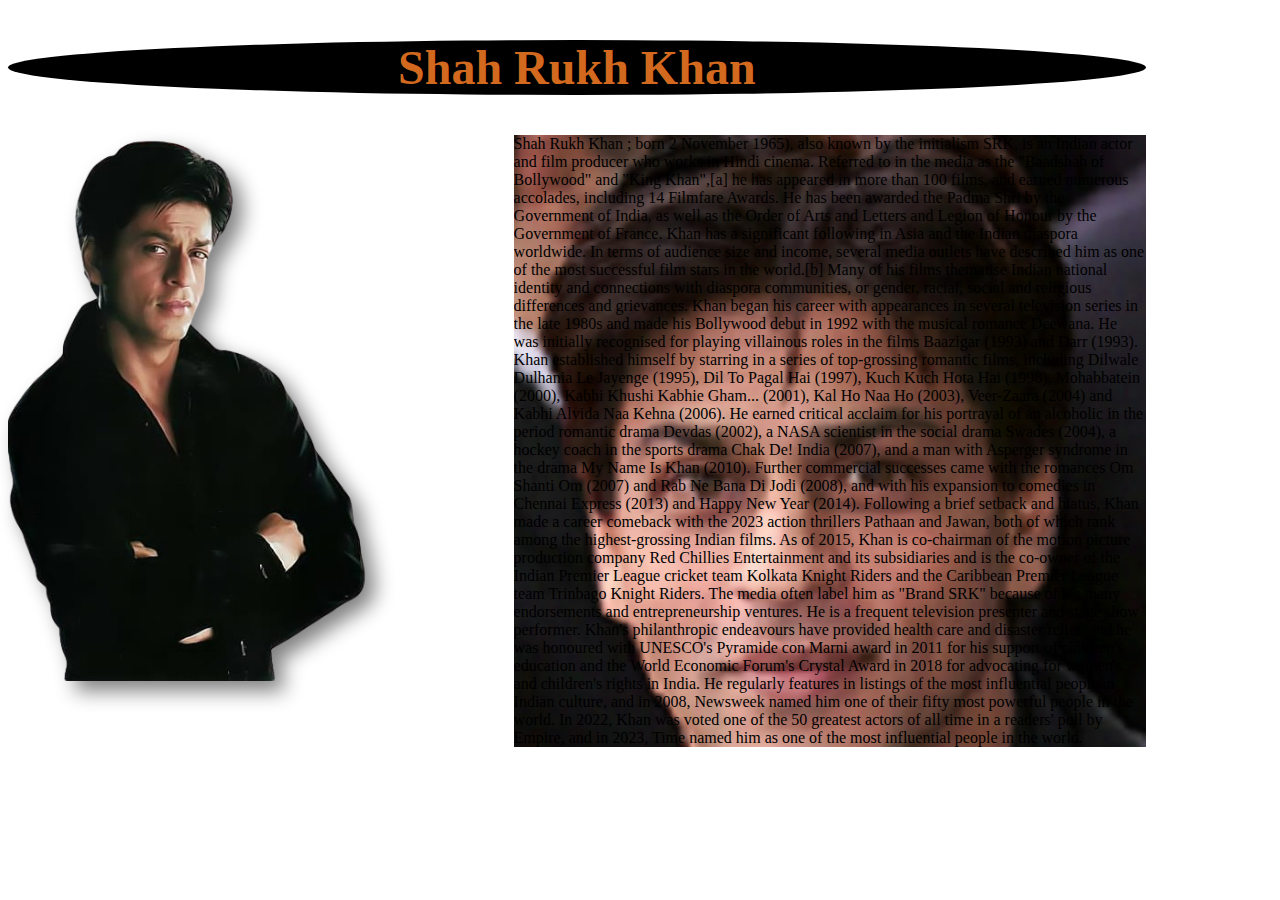
<file: percentages,max-width,min-height,max-height,min-width,Flex1/index.html>
<!DOCTYPE html>
<html lang="en">
<head>
    <meta charset="UTF-8">
    <meta name="viewport" content="width=device-width, initial-scale=1.0">
    <title>percentages,Maxwidth,Maxheight,Minwidth,Minheight</title>
    <style>
        .mainHeading{
            text-align: center;
            color: chocolate;
            width:100%;
            max-width:90%;
            min-width: 20%;
            background-color: black;
            font-size: 3rem;
            border-radius: 50%;
        }
        .actorPic{
            width:30%;
            max-width:60% ;
            min-width: 20%;
            text-align: end;
            filter: drop-shadow(10px 10px 10px gray);
            position: fixed;
        }
        .actorPara{
            position: relative;
            left:40%;
            width: 50%;
            height: 40%;
            overflow: scroll;
            background-image: url(./images/srkpic.png  );
        }
         </style>


</head>
<body>
    <div>
    <h2 class="mainHeading" >Shah Rukh Khan</h2>
    <img class="actorPic" src="./images/srk1-removebg-preview.png">
    <p class="actorPara">Shah Rukh Khan ; born 2 November 1965), also known by the initialism SRK, is an Indian actor and film producer who works in Hindi cinema. Referred to in the media as the "Baadshah of Bollywood" and "King Khan",[a] he has appeared in more than 100 films, and earned numerous accolades, including 14 Filmfare Awards. He has been awarded the Padma Shri by the Government of India, as well as the Order of Arts and Letters and Legion of Honour by the Government of France. Khan has a significant following in Asia and the Indian diaspora worldwide. In terms of audience size and income, several media outlets have described him as one of the most successful film stars in the world.[b] Many of his films thematise Indian national identity and connections with diaspora communities, or gender, racial, social and religious differences and grievances.

        Khan began his career with appearances in several television series in the late 1980s and made his Bollywood debut in 1992 with the musical romance Deewana. He was initially recognised for playing villainous roles in the films Baazigar (1993) and Darr (1993). Khan established himself by starring in a series of top-grossing romantic films, including Dilwale Dulhania Le Jayenge (1995), Dil To Pagal Hai (1997), Kuch Kuch Hota Hai (1998), Mohabbatein (2000), Kabhi Khushi Kabhie Gham... (2001), Kal Ho Naa Ho (2003), Veer-Zaara (2004) and Kabhi Alvida Naa Kehna (2006). He earned critical acclaim for his portrayal of an alcoholic in the period romantic drama Devdas (2002), a NASA scientist in the social drama Swades (2004), a hockey coach in the sports drama Chak De! India (2007), and a man with Asperger syndrome in the drama My Name Is Khan (2010). Further commercial successes came with the romances Om Shanti Om (2007) and Rab Ne Bana Di Jodi (2008), and with his expansion to comedies in Chennai Express (2013) and Happy New Year (2014). Following a brief setback and hiatus, Khan made a career comeback with the 2023 action thrillers Pathaan and Jawan, both of which rank among the highest-grossing Indian films.
        
        As of 2015, Khan is co-chairman of the motion picture production company Red Chillies Entertainment and its subsidiaries and is the co-owner of the Indian Premier League cricket team Kolkata Knight Riders and the Caribbean Premier League team Trinbago Knight Riders. The media often label him as "Brand SRK" because of his many endorsements and entrepreneurship ventures. He is a frequent television presenter and stage show performer. Khan's philanthropic endeavours have provided health care and disaster relief, and he was honoured with UNESCO's Pyramide con Marni award in 2011 for his support of children's education and the World Economic Forum's Crystal Award in 2018 for advocating for women's and children's rights in India. He regularly features in listings of the most influential people in Indian culture, and in 2008, Newsweek named him one of their fifty most powerful people in the world. In 2022, Khan was voted one of the 50 greatest actors of all time in a readers' poll by Empire, and in 2023, Time named him as one of the most influential people in the world.</p>
    </div>
   
    </body>
</html>
</file>
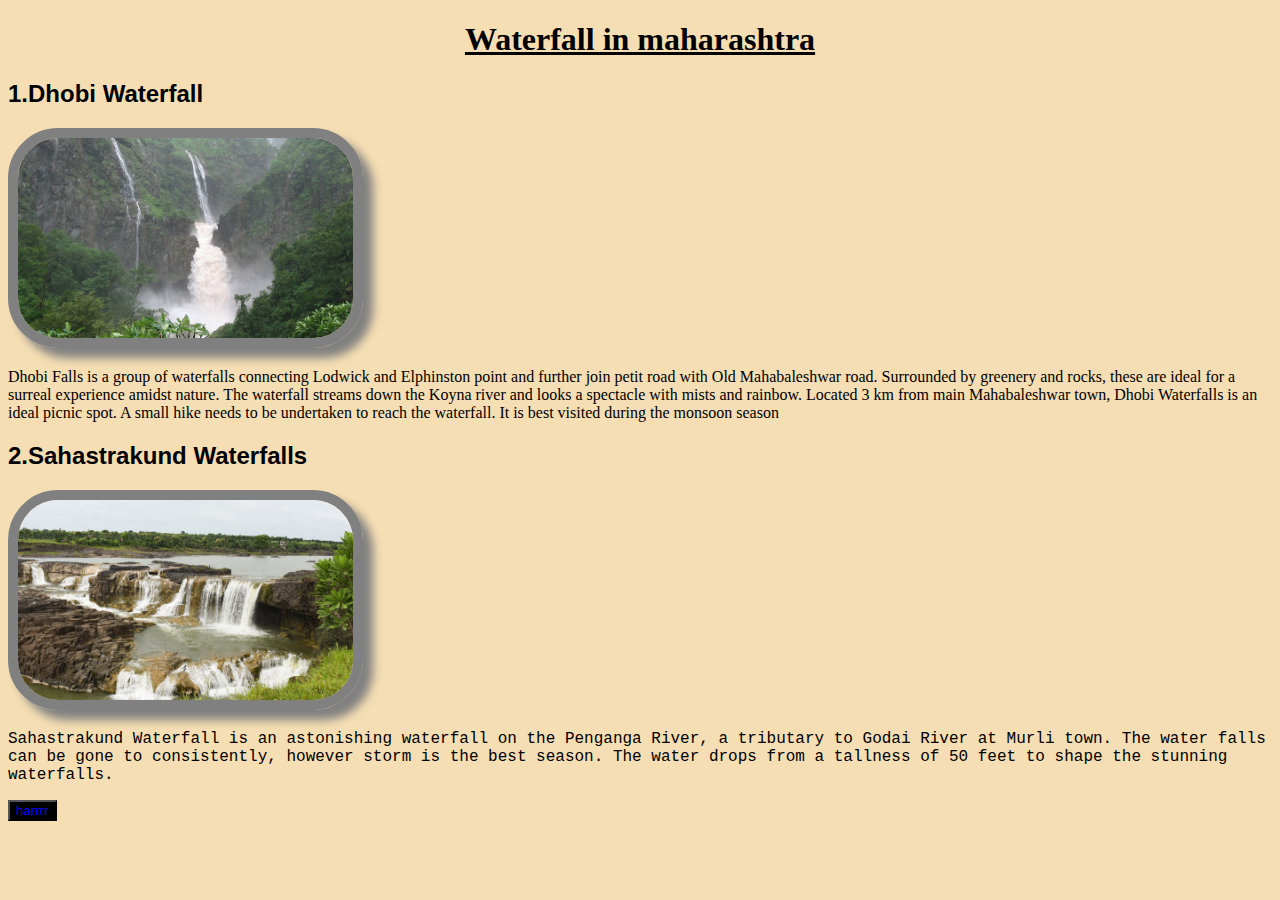
<file: selectordisplay,opacity,overflowday8/index.html>
<!DOCTYPE html>
<html lang="en">
  <head>
    <meta charset="UTF-8" />
    <meta name="viewport" content="width=device-width, initial-scale=1.0" />
    <title>waterfall in maharashtra</title>
    <link rel="stylesheet" href="style.css" />
  </head>
  <body>
    <h1 id="heading"><u>Waterfall in maharashtra</u></h1>
    <h2 id="heading1">1.Dhobi Waterfall</h2>
    <a href="./dhobiwaterfalls.html">
      <img id="image" src="./images1/1553004863_dhobi_waterfalls.avif"
    /></a>
    <p id="para">
      Dhobi Falls is a group of waterfalls connecting Lodwick and Elphinston
      point and further join petit road with Old Mahabaleshwar road. Surrounded
      by greenery and rocks, these are ideal for a surreal experience amidst
      nature. The waterfall streams down the Koyna river and looks a spectacle
      with mists and rainbow. Located 3 km from main Mahabaleshwar town, Dhobi
      Waterfalls is an ideal picnic spot. A small hike needs to be undertaken to
      reach the waterfall. It is best visited during the monsoon season
    </p>
    <h2 id="heading2">2.Sahastrakund Waterfalls</h2>
    <a href="./sahastrakundwaterfalls.html">
      <img id="image1" src="./images1/1603894889_shutterstock_1158361870.avif"
    /></a>
    <p id="para2">
      Sahastrakund Waterfall is an astonishing waterfall on the Penganga River,
      a tributary to Godai River at Murli town. The water falls can be gone to
      consistently, however storm is the best season. The water drops from a
      tallness of 50 feet to shape the stunning waterfalls.
    </p>
    <button id="button">harrrr</button>
  </body>
</html>
</file>
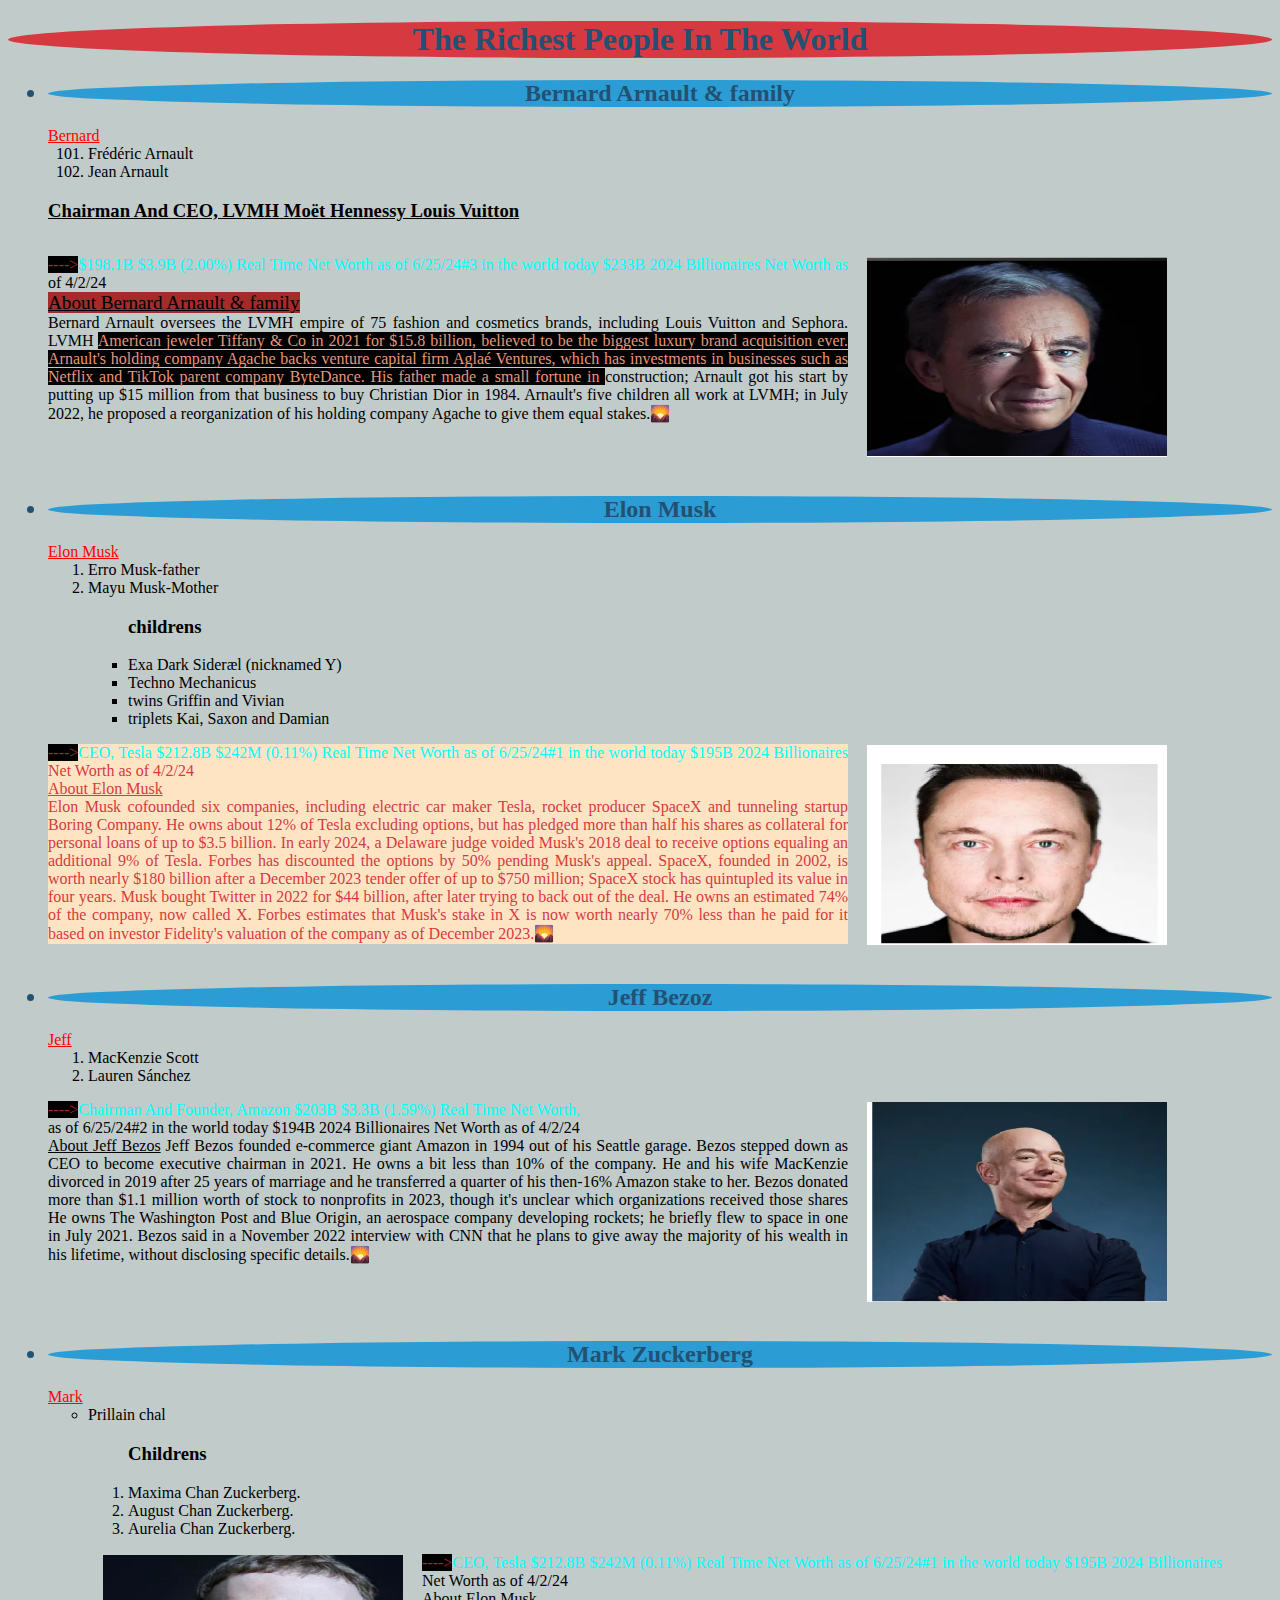
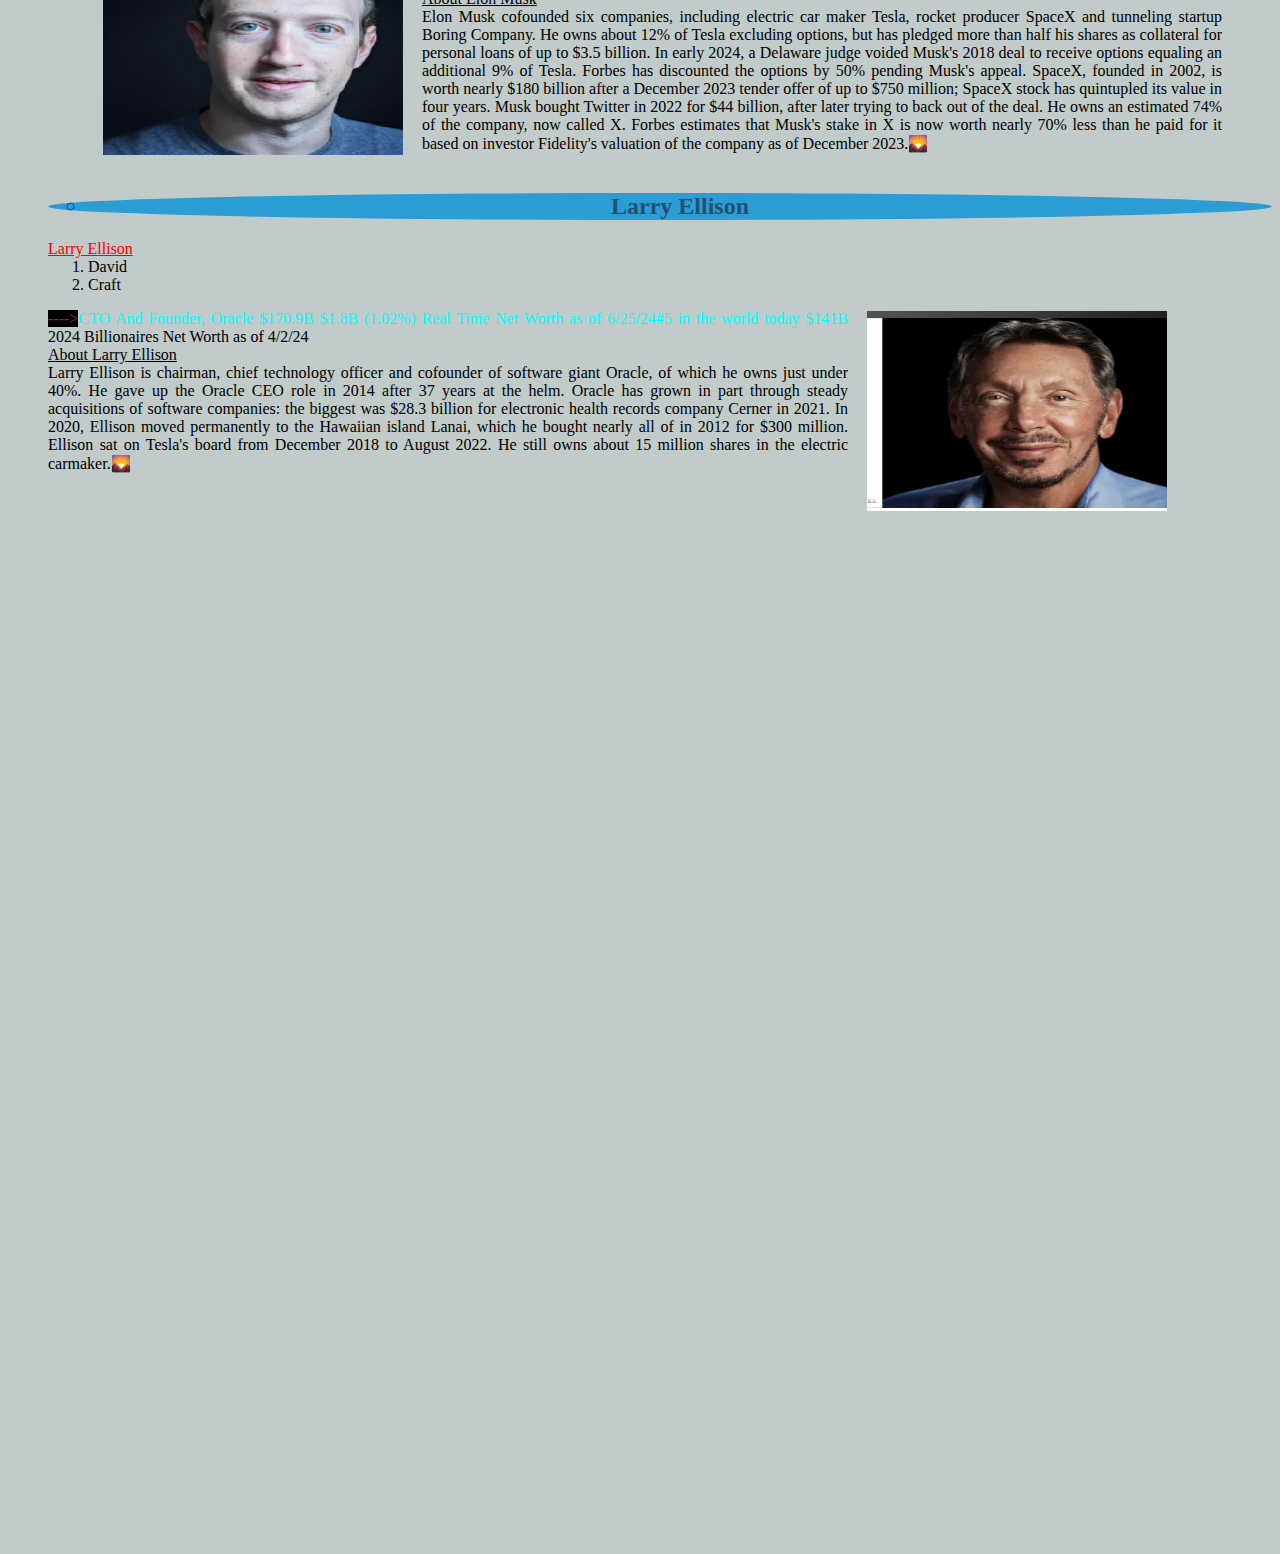
<file: Html Basics/pseudo class, pseudo element,iframe/index.html>
<!DOCTYPE html>
<html lang="en">
<head>
    <meta charset="UTF-8">
    <meta name="viewport" content="width=device-width, initial-scale=1.0">
    <title>The Richest People In The World</title>
    <link rel="stylesheet" href="style.css">
    <style>
        body{
            background-color: #C1CBCA;
        }
        h1{
            color:#225172;
            background-color:#D63A40 ;
            text-align: center;
            border-radius: 50%;
            border: 10px 10px 10px gray;
        }
        p{
    display:inline-block;
    width: 800px;
    height: 200px;
    overflow: scroll;
    text-align: justify;
        }
        img{
            width:300px;
            height:200px;
            margin:15px;
            }
       h2{
        color:#225172;
        background-color: #2C9CD4;
        border-radius: 60%;
        text-align: center;
       }

</style>
   
    
</head>

<body>
    
    <h1>The Richest People In The World</h1>
    <ul>
        <h2><li>Bernard Arnault & family</h2>
            <a href="https://en.wikipedia.org/wiki/Bernard_Arnault">Bernard</a>
            <ol type="1" start="101"><li>Frédéric Arnault</li>
                <li>Jean Arnault</li></ol>
                <h3><u>Chairman And CEO, LVMH Moët Hennessy Louis Vuitton</u></h3>
                <p>$198.1B
                    $3.9B (2.00%)
                    Real Time Net Worth
                    as of 6/25/24#3 in the world today
                    $233B
                    2024 Billionaires Net Worth
                    as of 4/2/24
                   <br>
                   <u><mark> About Bernard Arnault & family</mark></u>
                   <br>
                    Bernard Arnault oversees the LVMH empire of 75 fashion and cosmetics brands, including Louis Vuitton and Sephora.
                    LVMH <span> American jeweler Tiffany & Co in 2021 for $15.8 billion, believed to be the biggest luxury brand acquisition ever.
                    Arnault's holding company Agache backs venture capital firm Aglaé Ventures, which has investments in businesses such as Netflix and TikTok parent company ByteDance.
                    His father made a small fortune in </span>construction; Arnault got his start by putting up $15 million from that business to buy Christian Dior in 1984.
                    Arnault's five children all work at LVMH; in July 2022, he proposed a reorganization of his holding company Agache to give them equal stakes.</p>
                <img src="./images/Bernard Arnault & family.png">
                </li>

        <h2><li>Elon Musk</h2>
            <a href="https://en.wikipedia.org/wiki/Elon_Musk">Elon Musk</a>
            <ol>
                <li>Erro Musk-father</li>
                <li>Mayu Musk-Mother
                    <ul> 
                        <h3>childrens</h3>
                        <li>Exa Dark Sideræl (nicknamed Y)</li>
                        <li>Techno Mechanicus </li>
                        <li>twins Griffin and Vivian</li>
                        <li>triplets Kai, Saxon and Damian </li>

                    </ul>
                </li>
            </ol>
<p style="color: #D63A40; background-color: bisque;">CEO, Tesla
                    $212.8B
                    $242M (0.11%)
                    Real Time Net Worth
                    as of 6/25/24#1 in the world today
                    $195B
                    2024 Billionaires Net Worth
                    as of 4/2/24
                    <br>
                    <u>About Elon Musk</u>
                    <br>
                    Elon Musk cofounded six companies, including electric car maker Tesla, rocket producer SpaceX and tunneling startup Boring Company.
                    He owns about 12% of Tesla excluding options, but has pledged more than half his shares as collateral for personal loans of up to $3.5 billion.
                    In early 2024, a Delaware judge voided Musk's 2018 deal to receive options equaling an additional 9% of Tesla. Forbes has discounted the options by 50% pending Musk's appeal.
                    SpaceX, founded in 2002, is worth nearly $180 billion after a December 2023 tender offer of up to $750 million; SpaceX stock has quintupled its value in four years.
                    Musk bought Twitter in 2022 for $44 billion, after later trying to back out of the deal. He owns an estimated 74% of the company, now called X.
                    Forbes estimates that Musk's stake in X is now worth nearly 70% less than he paid for it based on investor Fidelity's valuation of the company as of December 2023.</p>
            
            <img src="./images/Elon musk.png">
        </li>
           
        <h2><li>Jeff Bezoz</li></h2>
        <a href="https://en.wikipedia.org/wiki/Elon_Musk">Jeff</a>
           <ol>
             <li>MacKenzie Scott</li>
             <li>Lauren Sánchez</li>
           </ol>
        <p>Chairman And Founder, Amazon
            $203B
            $3.3B (1.59%)
            Real Time Net Worth,<br>
            as of 6/25/24#2 in the world today
            $194B
            2024 Billionaires Net Worth
            as of 4/2/24
            <br>
           <u>About Jeff Bezos</u>
           
            <para1>Jeff Bezos founded e-commerce giant Amazon in 1994 out of his Seattle garage.
            Bezos stepped down as CEO to become executive chairman in 2021. He owns a bit less than 10% of the company.
            He and his wife MacKenzie divorced in 2019 after 25 years of marriage and he transferred a quarter of his then-16% Amazon stake to her.
            Bezos donated more than $1.1 million worth of stock to nonprofits in 2023, though it's unclear which organizations received those shares
            He owns The Washington Post and Blue Origin,</para1> an aerospace company developing rockets; he briefly flew to space in one in July 2021.
            Bezos said in a November 2022 interview with CNN that he plans to give away the majority of his wealth in his lifetime, without disclosing specific details.</p>
        <img src="./images/jeff.png">
    <h2><li>Mark Zuckerberg </li></h2>
    <a href="https://en.wikipedia.org/wiki/Mark_Zuckerberg">Mark</a>
              <ul>
                <li>Prillain chal
                    <ol>
                        <h3>Childrens</h3>
                        <li>Maxima Chan Zuckerberg.</li>
                        <li>August Chan Zuckerberg.</li>
                        <li>Aurelia Chan Zuckerberg.</li>
                    </ol>
                </li>
<img src="./images/mark.png">
<p>CEO, Tesla
    $212.8B
    $242M (0.11%)
    Real Time Net Worth
    as of 6/25/24#1 in the world today
    $195B
    2024 Billionaires Net Worth
    as of 4/2/24
    <br>
    <u>About Elon Musk</u>
    <br>
    Elon Musk cofounded six companies, including electric car maker Tesla, rocket producer SpaceX and tunneling startup Boring Company.
    He owns about 12% of Tesla excluding options, but has pledged more than half his shares as collateral for personal loans of up to $3.5 billion.
    In early 2024, a Delaware judge voided Musk's 2018 deal to receive options equaling an additional 9% of Tesla. Forbes has discounted the options by 50% pending Musk's appeal.
    SpaceX, founded in 2002, is worth nearly $180 billion after a December 2023 tender offer of up to $750 million; SpaceX stock has quintupled its value in four years.
    Musk bought Twitter in 2022 for $44 billion, after later trying to back out of the deal. He owns an estimated 74% of the company, now called X.
    Forbes estimates that Musk's stake in X is now worth nearly 70% less than he paid for it based on investor Fidelity's valuation of the company as of December 2023.</p>
            </ul>
<h2><ul><li>Larry Ellison</li></ul></h2>
<a href="https://en.wikipedia.org/wiki/Larry_Ellison">Larry Ellison</a>
          <ol>
            <li>David</li>
            <li>Craft</li>
        </ol>
        <p>CTO And Founder, Oracle
            $170.9B
            $1.8B (1.02%)
            Real Time Net Worth
            as of 6/25/24#5 in the world today
            $141B
            2024 Billionaires Net Worth
            as of 4/2/24
            <br>
            
            <u>About Larry Ellison</u>
            <br>
            Larry Ellison is chairman, chief technology officer and cofounder of software giant Oracle, of which he owns just under 40%.
            He gave up the Oracle CEO role in 2014 after 37 years at the helm.
            Oracle has grown in part through steady acquisitions of software companies: the biggest was $28.3 billion for electronic health records company Cerner in 2021.
            In 2020, Ellison moved permanently to the Hawaiian island Lanai, which he bought nearly all of in 2012 for $300 million.
            Ellison sat on Tesla's board from December 2018 to August 2022. He still owns about 15 million shares in the electric carmaker.</p>
        <img src="./images/larray.png">
        <iframe width="1200" height="500" src="https://www.youtube.com/embed/QMSVm63Ym8U?si=3FjhBSGK4MZKrEf1" title="YouTube video player" frameborder="0" allow="accelerometer; autoplay; clipboard-write; encrypted-media; gyroscope; picture-in-picture; web-share" referrerpolicy="strict-origin-when-cross-origin" allowfullscreen></iframe>
        <iframe width="1200" height="500" src="https://www.youtube.com/embed/ICt1i7JOV-U?si=k7c-vQ_bHaWCa3Ns" title="YouTube video player" frameborder="0" allow="accelerometer; autoplay; clipboard-write; encrypted-media; gyroscope; picture-in-picture; web-share" referrerpolicy="strict-origin-when-cross-origin" allowfullscreen></iframe>   
    </ul>
</body>
</html>
</file>
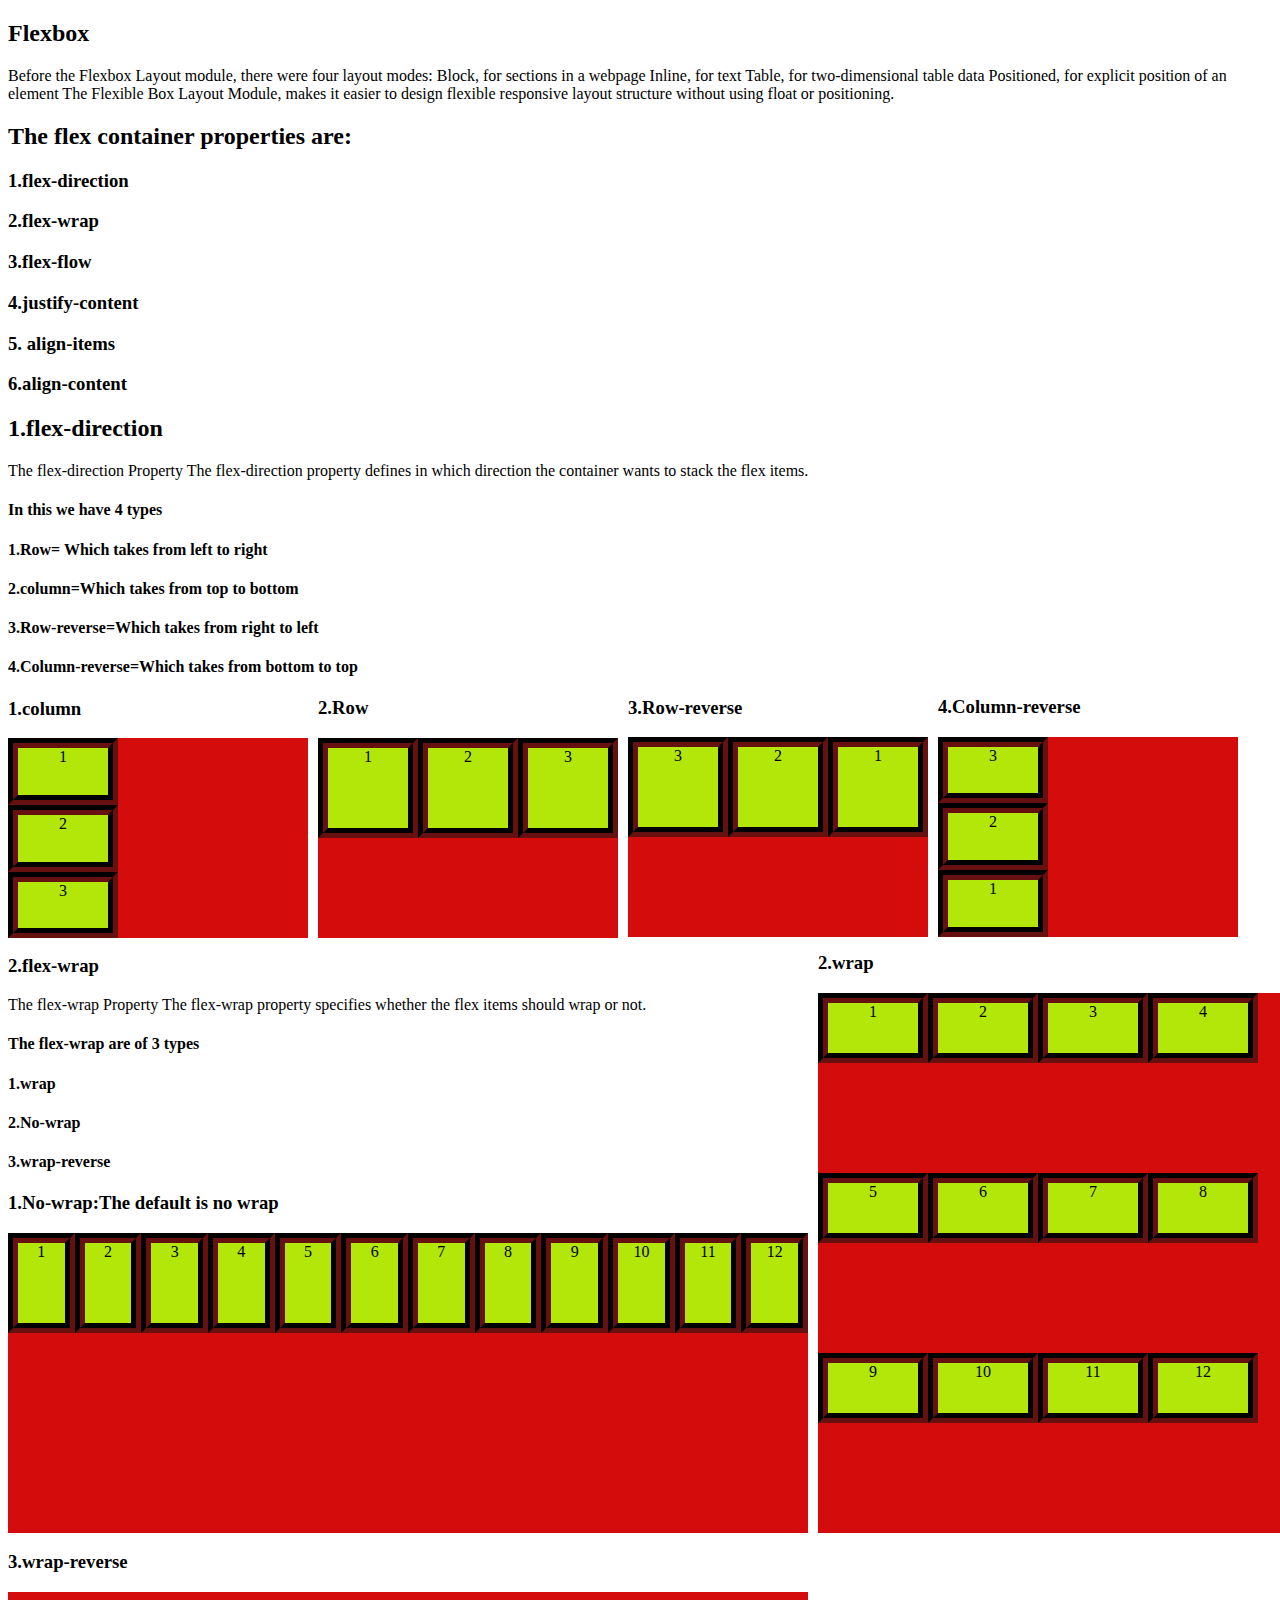
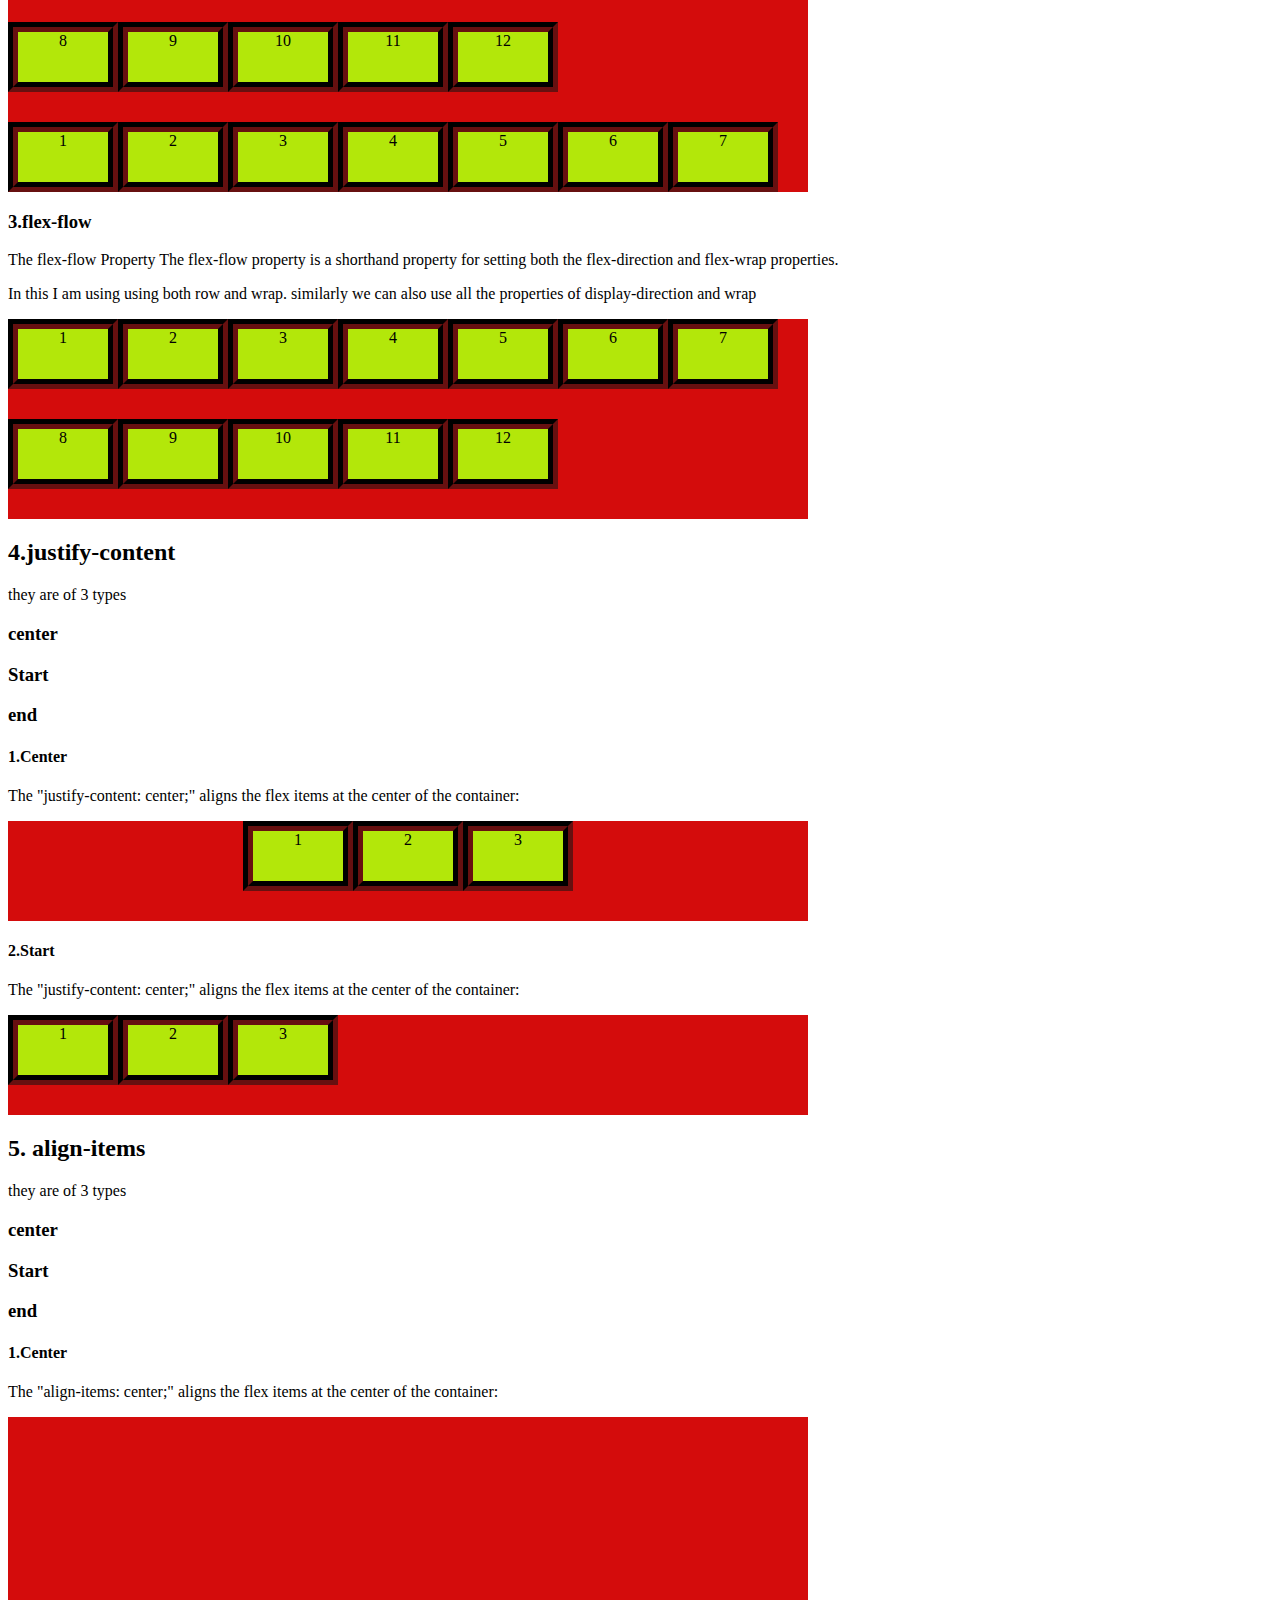
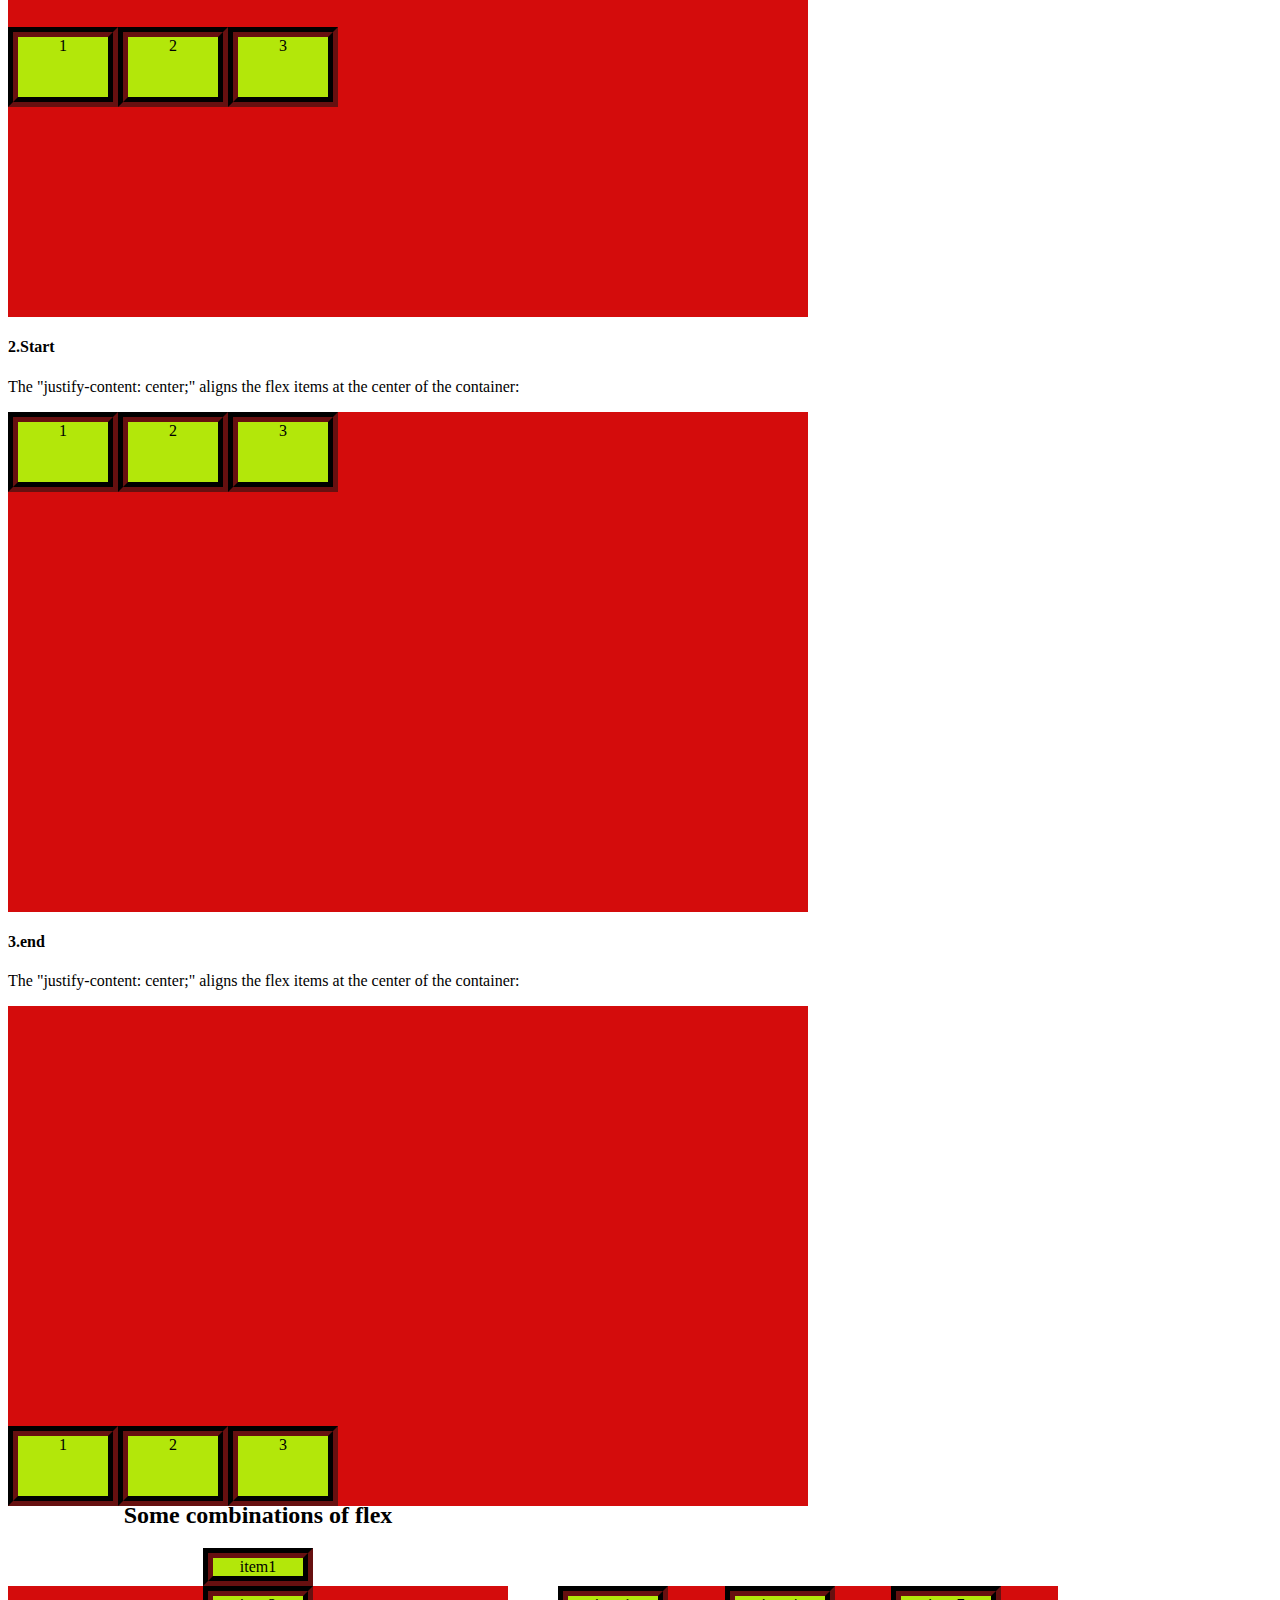
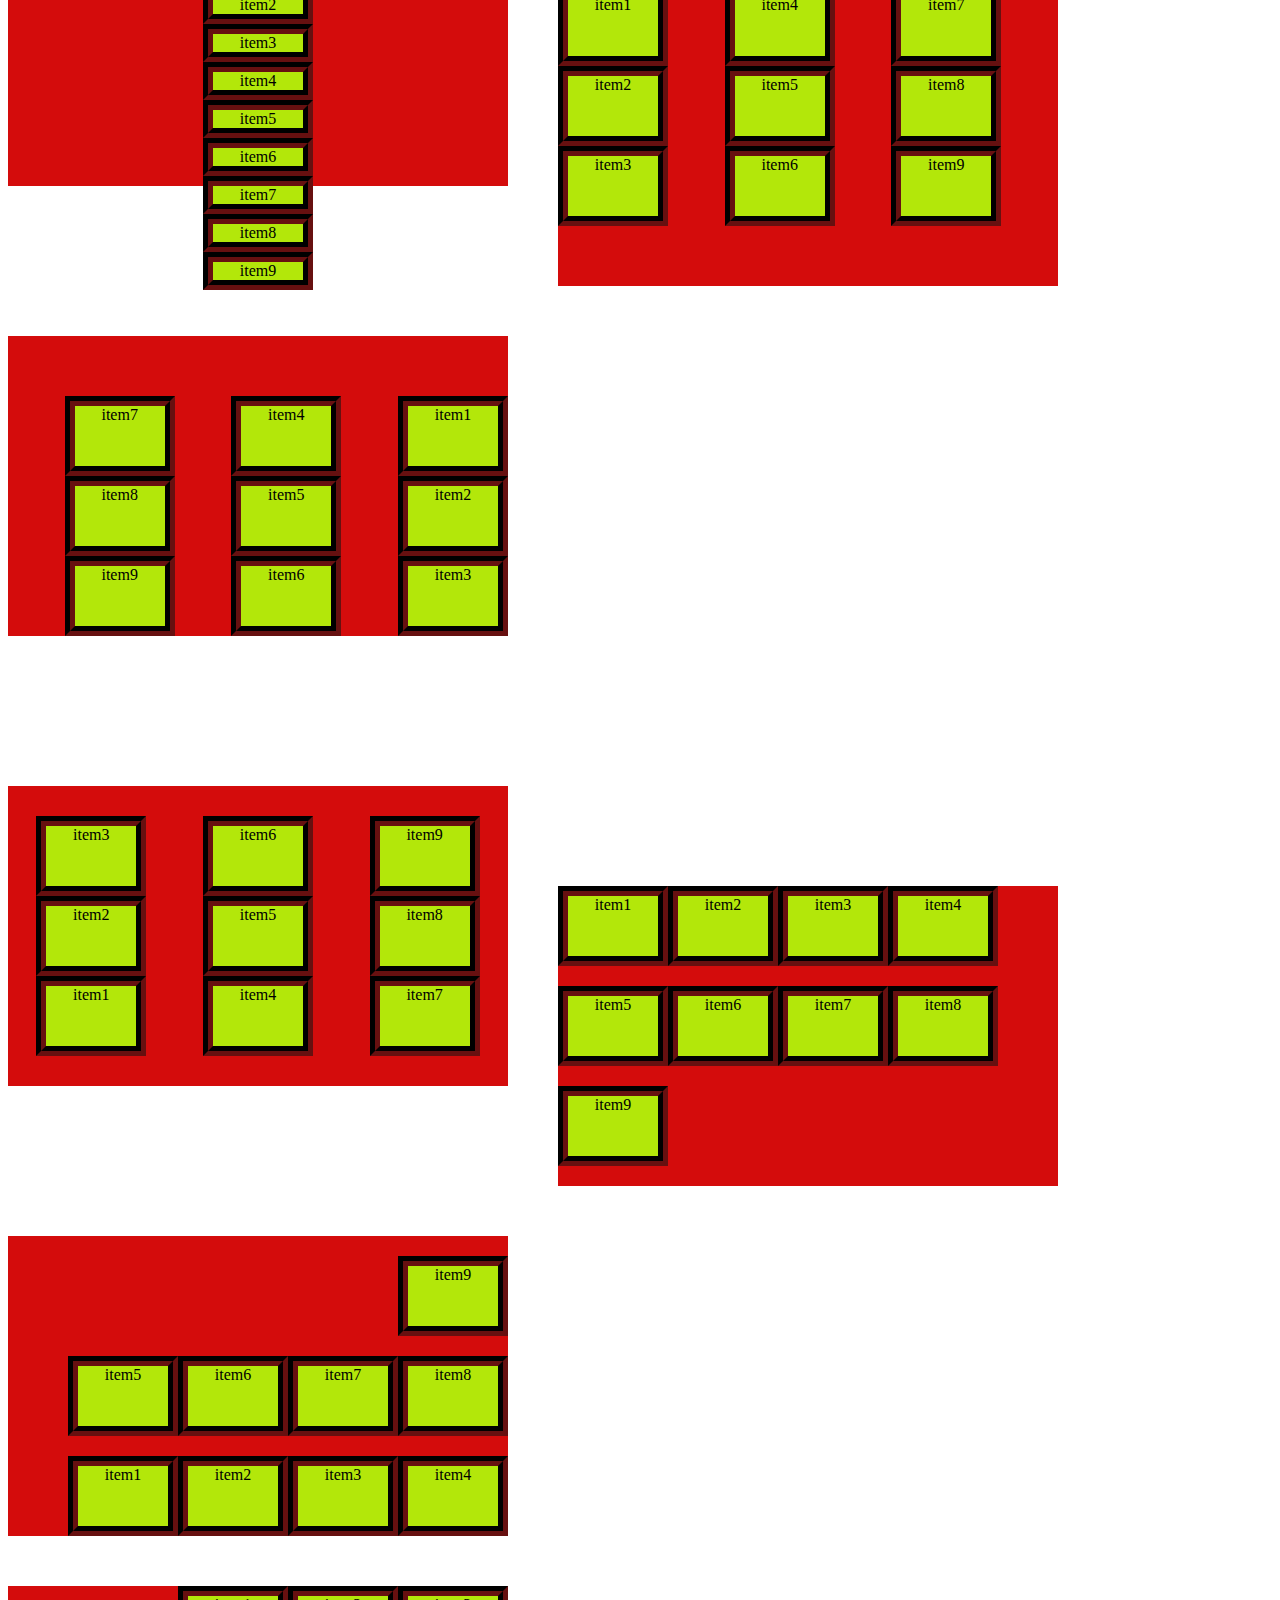
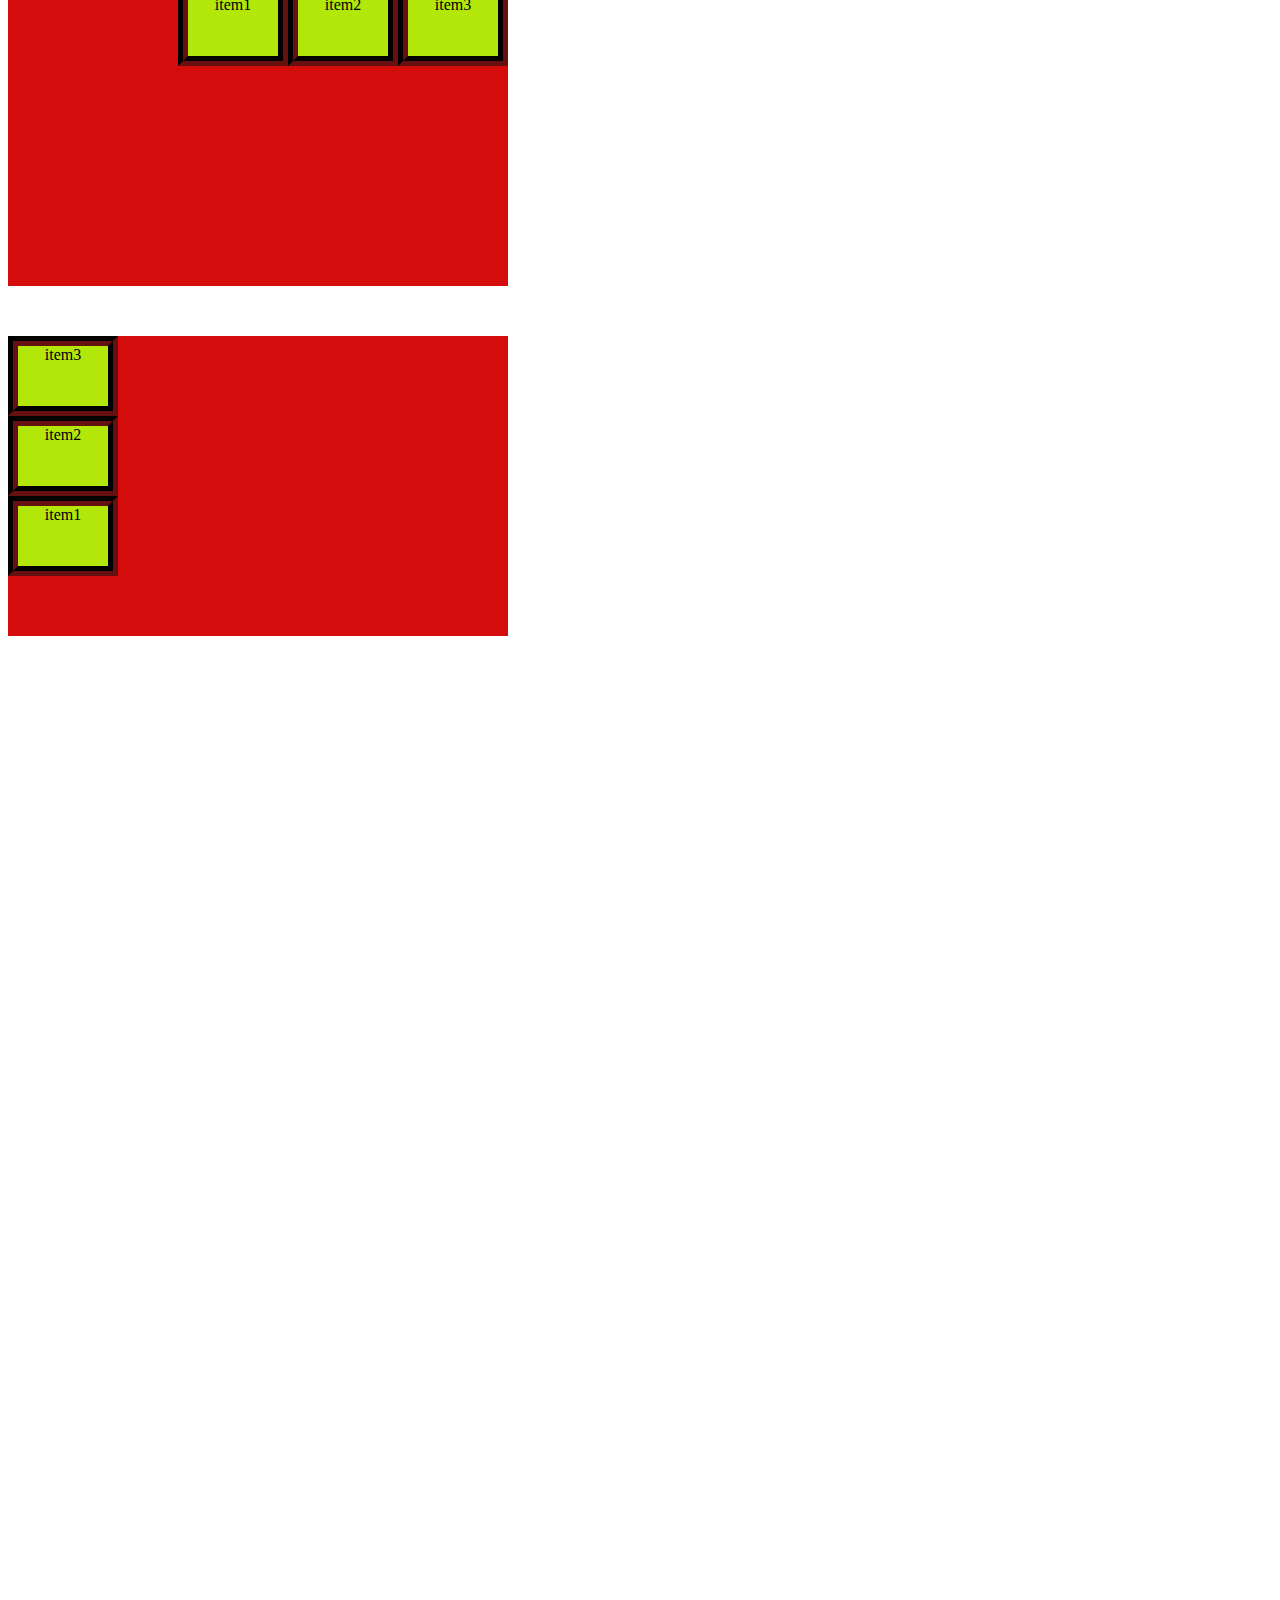
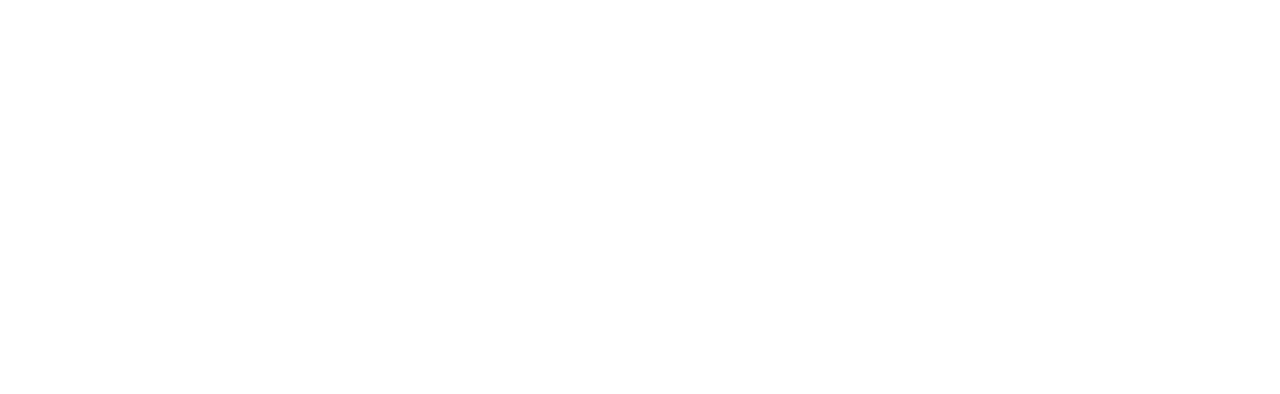
<file: percentages,max-width,min-height,max-height,min-width,Flex1/flex1.html>
<!DOCTYPE html>
<html lang="en">
<head>
    <meta charset="UTF-8">
    <meta name="viewport" content="width=device-width, initial-scale=1.0">
    <title>Flex</title>
    <link rel="stylesheet" href="style.css">
</head>
<body>
    <h2>Flexbox</h2>
    <p>Before the Flexbox Layout module, there were four layout modes:

        Block, for sections in a webpage
        Inline, for text
        Table, for two-dimensional table data
        Positioned, for explicit position of an element
        The Flexible Box Layout Module, makes it easier to design flexible responsive layout structure without using float or positioning.</p>
       
       <h2>The flex container properties are:</h2>
       <h3>1.flex-direction</h3> 
       <h3>2.flex-wrap</h3> 
       <h3>3.flex-flow</h3>  
       <h3>4.justify-content</h3> 
       <h3>5. align-items</h3>
       <h3>6.align-content</h3> 

      <h2>1.flex-direction</h2>
      <p>The flex-direction Property
      The flex-direction property defines in which direction the container wants to stack the flex items.</p>
      <h4>In this we have 4 types</h4>
      <h4>1.Row= Which takes from left to right</h4>
      <h4>2.column=Which takes from top to bottom</h4>
      <h4>3.Row-reverse=Which takes from right to left</h4>
      <h4>4.Column-reverse=Which takes from bottom to top </h4>

    <div >
        <h3>1.column</h3>
        <div class="container">
            <div class="item">1</div>
            <div class="item">2</div>
            <div class="item">3</div>
        </div>
    </div>
    
    <div class="mainHeading">
        <h3>2.Row</h3>
        <div class="container1">
            <div class="item1">1</div>
            <div class="item1">2</div>
            <div class="item1">3</div>
        </div>
    </div>

    <div class="mainHeading1">
        <h3>3.Row-reverse</h3>
        <div class="container2">
            <div class="item2">1</div>
            <div class="item2">2</div>
            <div class="item2">3</div>
        </div>
    </div>

    <div class="mainHeading2">
        <h3>4.Column-reverse</h3>
        <div class="container3">
            <div class="item3">1</div>
            <div class="item3">2</div>
            <div class="item3">3</div>
        </div>
    </div>

    <div class="wrapDiv">
    <h3>2.flex-wrap</h3>
    <p>The flex-wrap Property
        The flex-wrap property specifies whether the flex items should wrap or not.
    </p>
    <h4>The flex-wrap are of 3 types</h4>
    <h4>1.wrap</h4>
    <h4>2.No-wrap</h4>
    <h4>3.wrap-reverse</h4>
     
       <h3>1.No-wrap:The default is no wrap</h3>
        <div class="flex-container">
            <div class="flex-item">1</div>
            <div class="flex-item">2</div>
            <div class="flex-item">3</div>  
            <div class="flex-item">4</div>
            <div class="flex-item">5</div>
            <div class="flex-item">6</div>  
            <div class="flex-item">7</div>
            <div class="flex-item">8</div>
            <div class="flex-item">9</div>  
            <div class="flex-item">10</div>
            <div class="flex-item">11</div>
            <div class="flex-item">12</div>  
          </div>
         
          <div class="wrapDiv1">
          <h3>2.wrap</h3>
            <div class="flex-container1">
            <div class="flex-item1">1</div>
            <div class="flex-item1">2</div>
            <div class="flex-item1">3</div>  
            <div class="flex-item1">4</div>
            <div class="flex-item1">5</div>
            <div class="flex-item1">6</div>  
            <div class="flex-item1">7</div>
            <div class="flex-item1">8</div>
            <div class="flex-item1">9</div>  
            <div class="flex-item1">10</div>
            <div class="flex-item1">11</div>
            <div class="flex-item1">12</div>  
          </div>
        </div>

        <div class="wrapDiv2">
            <h3>3.wrap-reverse</h3>
              <div class="flex-container2">
              <div class="flex-item2">1</div>
              <div class="flex-item2">2</div>
              <div class="flex-item2">3</div>  
              <div class="flex-item2">4</div>
              <div class="flex-item2">5</div>
              <div class="flex-item2">6</div>  
              <div class="flex-item2">7</div>
              <div class="flex-item2">8</div>
              <div class="flex-item2">9</div>  
              <div class="flex-item2">10</div>
              <div class="flex-item2">11</div>
              <div class="flex-item2">12</div>  
            </div>
          </div>


          <div class="flexDiv">
          <h3>3.flex-flow</h3>
          <p>The flex-flow Property
          The flex-flow property is a shorthand property for setting both the flex-direction and flex-wrap properties.</p>
          <p>In this I am using using both row and wrap. similarly we can also use all the properties of display-direction and wrap</p>
          <div class="flex-flowcontainer">
            <div class="flex-flowitem">1</div>
            <div class="flex-flowitem">2</div>
            <div class="flex-flowitem">3</div>  
            <div class="flex-flowitem">4</div>
            <div class="flex-flowitem">5</div>
            <div class="flex-flowitem">6</div>  
            <div class="flex-flowitem">7</div>
            <div class="flex-flowitem">8</div>
            <div class="flex-flowitem">9</div>  
            <div class="flex-flowitem">10</div>
            <div class="flex-flowitem">11</div>
            <div class="flex-flowitem">12</div>  
          </div>
        </div>

        <div class="justifyDiv">
        <h2>4.justify-content</h2>
        <p> they are of 3 types</p>
        <h3>center</h3>
        <h3>Start</h3>
        <h3>end</h3>
        <h4>1.Center</h4>
        <p>The "justify-content: center;" aligns the flex items at the center of the container:</p>
        <div class="justifyContainer">
            <div class="justifyitem">1</div>
            <div class="justifyitem">2</div>
            <div class="justifyitem">3</div>  
          </div>

          <h4>2.Start</h4>
          <p>The "justify-content: center;" aligns the flex items at the center of the container:</p>
          <div class="justifyContainer2">
              <div class="justifyitem">1</div>
              <div class="justifyitem">2</div>
              <div class="justifyitem">3</div>  
            </div>
        </div> 

        <div class="alignDiv">
        <h2>5. align-items</h2>
        <p> they are of 3 types</p>
        <h3>center</h3>
        <h3>Start</h3>
        <h3>end</h3>
        <h4>1.Center</h4>
        <p>The "align-items: center;" aligns the flex items at the center of the container:</p>
        <div class="align-content">
            <div class="alignitem">1</div>
            <div class="alignitem">2</div>
            <div class="alignitem">3</div>  
          </div>

          <h4>2.Start</h4>
          <p>The "justify-content: center;" aligns the flex items at the center of the container:</p>
          <div class="align-content2">
              <div class="alignitem">1</div>
              <div class="alignitem">2</div>
              <div class="alignitem">3</div>  
            </div>

            <h4>3.end</h4>
            <p>The "justify-content: center;" aligns the flex items at the center of the container:</p>
            <div class="align-content3">
                <div class="alignitem">1</div>
                <div class="alignitem">2</div>
                <div class="alignitem">3</div>  
              </div>
        </div> 
    </div>
    
    <div class="example1 exampleDiv1" >
        <h2>Some combinations of flex</h2>
        <div class="alignitem">item1</div>
        <div class="alignitem">item2</div>
        <div class="alignitem">item3</div>
        <div class="alignitem">item4</div>
        <div class="alignitem">item5</div>
        <div class="alignitem">item6</div>
        <div class="alignitem">item7</div>
        <div class="alignitem">item8</div>
        <div class="alignitem">item9</div>
    </div>

    <div class="example2 exampleDiv2" >
        <div class="alignitem">item1</div>
        <div class="alignitem">item2</div>
        <div class="alignitem">item3</div>
        <div class="alignitem">item4</div>
        <div class="alignitem">item5</div>
        <div class="alignitem">item6</div>
        <div class="alignitem">item7</div>
        <div class="alignitem">item8</div>
        <div class="alignitem">item9</div>
    </div>

    <div class= "example3 exampleDiv3">
        <div class="alignitem">item1</div>
        <div class="alignitem">item2</div>
        <div class="alignitem">item3</div>
        <div class="alignitem">item4</div>
        <div class="alignitem">item5</div>
        <div class="alignitem">item6</div>
        <div class="alignitem">item7</div>
        <div class="alignitem">item8</div>
        <div class="alignitem">item9</div>
    </div>
    
    <div class= "example4 exampleDiv4">
        <div class="alignitem">item1</div>
        <div class="alignitem">item2</div>
        <div class="alignitem">item3</div>
        <div class="alignitem">item4</div>
        <div class="alignitem">item5</div>
        <div class="alignitem">item6</div>
        <div class="alignitem">item7</div>
        <div class="alignitem">item8</div>
        <div class="alignitem">item9</div>
    </div>

    <div class= "example5 exampleDiv5">
        <div class="alignitem">item1</div>
        <div class="alignitem">item2</div>
        <div class="alignitem">item3</div>
        <div class="alignitem">item4</div>
        <div class="alignitem">item5</div>
        <div class="alignitem">item6</div>
        <div class="alignitem">item7</div>
        <div class="alignitem">item8</div>
        <div class="alignitem">item9</div>
    </div>

    <div class= "example6 exampleDiv6">
        <div class="alignitem">item1</div>
        <div class="alignitem">item2</div>
        <div class="alignitem">item3</div>
        <div class="alignitem">item4</div>
        <div class="alignitem">item5</div>
        <div class="alignitem">item6</div>
        <div class="alignitem">item7</div>
        <div class="alignitem">item8</div>
        <div class="alignitem">item9</div>
    </div>


    <div class= "example8 exampleDiv8">
        <div class="alignitem">item1</div>
        <div class="alignitem">item2</div>
        <div class="alignitem">item3</div>
    </div>
    <div class= "example9 exampleDiv9">
        <div class="alignitem">item1</div>
        <div class="alignitem">item2</div>
        <div class="alignitem">item3</div>
    </div>
</body>
</html>
</file>
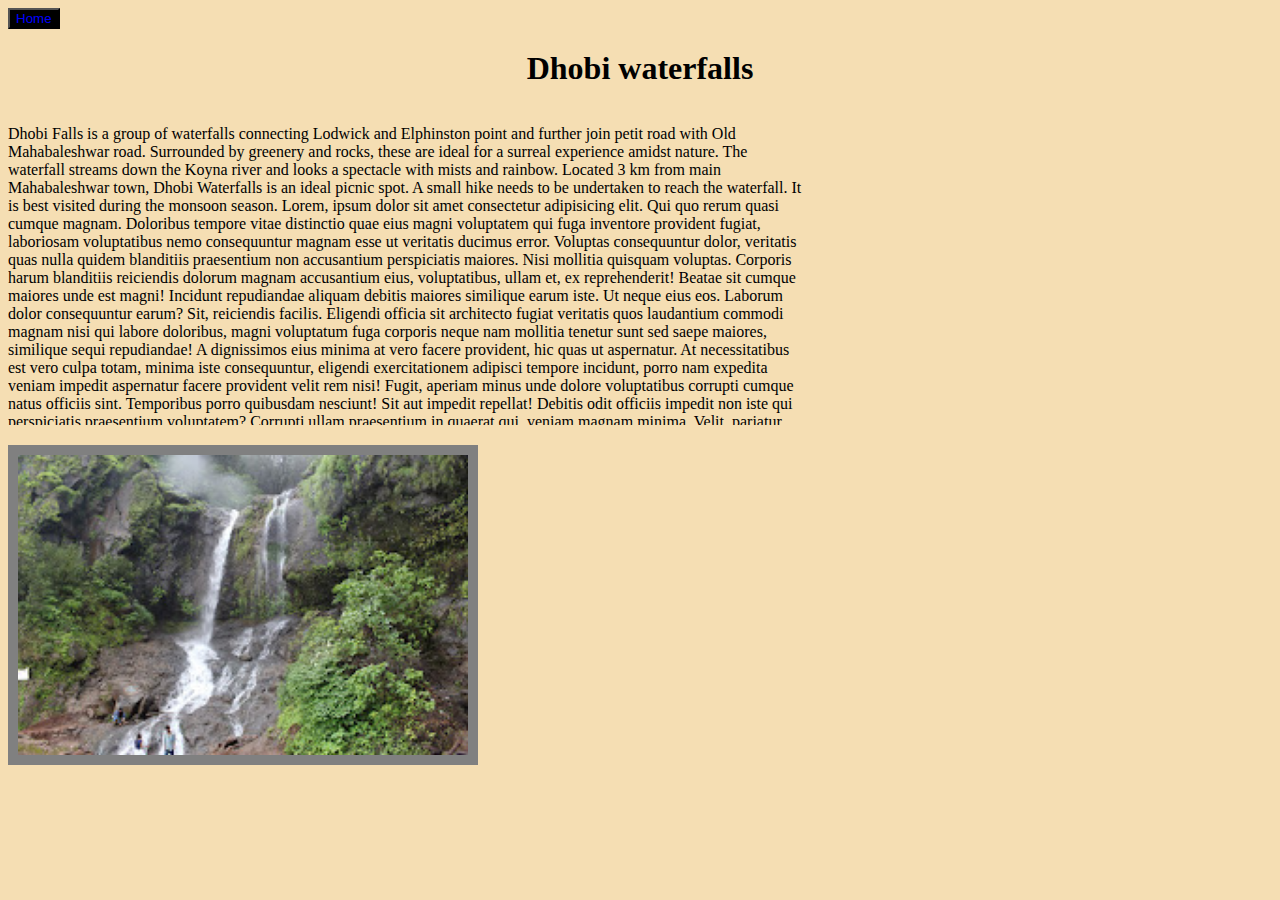
<file: selectordisplay,opacity,overflowday8/dhobiwaterfalls.html>
<!DOCTYPE html>
<html lang="en">
  <head>
    <meta charset="UTF-8" />
    <meta name="viewport" content="width=device-width, initial-scale=1.0" />
    <title>dhobi water</title>
    <link rel="stylesheet" href="style.css" />
  </head>
  <body>
    <a href="./index.html"><button id="button">Home</button> </a>
    <h1>Dhobi waterfalls</h1>
    <p id="dhobi">
      Dhobi Falls is a group of waterfalls connecting Lodwick and Elphinston
      point and further join petit road with Old Mahabaleshwar road. Surrounded
      by greenery and rocks, these are ideal for a surreal experience amidst
      nature. The waterfall streams down the Koyna river and looks a spectacle
      with mists and rainbow. Located 3 km from main Mahabaleshwar town, Dhobi
      Waterfalls is an ideal picnic spot. A small hike needs to be undertaken to
      reach the waterfall. It is best visited during the monsoon season. Lorem,
      ipsum dolor sit amet consectetur adipisicing elit. Qui quo rerum quasi
      cumque magnam. Doloribus tempore vitae distinctio quae eius magni
      voluptatem qui fuga inventore provident fugiat, laboriosam voluptatibus
      nemo consequuntur magnam esse ut veritatis ducimus error. Voluptas
      consequuntur dolor, veritatis quas nulla quidem blanditiis praesentium non
      accusantium perspiciatis maiores. Nisi mollitia quisquam voluptas.
      Corporis harum blanditiis reiciendis dolorum magnam accusantium eius,
      voluptatibus, ullam et, ex reprehenderit! Beatae sit cumque maiores unde
      est magni! Incidunt repudiandae aliquam debitis maiores similique earum
      iste. Ut neque eius eos. Laborum dolor consequuntur earum? Sit, reiciendis
      facilis. Eligendi officia sit architecto fugiat veritatis quos laudantium
      commodi magnam nisi qui labore doloribus, magni voluptatum fuga corporis
      neque nam mollitia tenetur sunt sed saepe maiores, similique sequi
      repudiandae! A dignissimos eius minima at vero facere provident, hic quas
      ut aspernatur. At necessitatibus est vero culpa totam, minima iste
      consequuntur, eligendi exercitationem adipisci tempore incidunt, porro nam
      expedita veniam impedit aspernatur facere provident velit rem nisi! Fugit,
      aperiam minus unde dolore voluptatibus corrupti cumque natus officiis
      sint. Temporibus porro quibusdam nesciunt! Sit aut impedit repellat!
      Debitis odit officiis impedit non iste qui perspiciatis praesentium
      voluptatem? Corrupti ullam praesentium in quaerat qui, veniam magnam
      minima. Velit, pariatur nulla ducimus consectetur temporibus saepe
      deleniti tenetur reprehenderit quisquam ipsum amet excepturi qui autem
      sequi beatae quae minima molestiae omnis. Deserunt iusto ut id, veniam
      facere corporis non tenetur odio possimus laborum amet soluta minima
      provident commodi quae, sapiente eligendi ab et nisi. Esse blanditiis
      consequatur dolores? Mollitia natus illo officiis aliquam cumque impedit
      eligendi, nemo molestias nostrum amet hic, corrupti id, nulla praesentium
      quaerat incidunt! totam accusamus facilis consequuntur fuga
      nostrum veniam sint saepe explicabo?
    </p>
    <img id="image2" src="./images1/1.jpeg">
  </body>
</html>
</file>
<file: borderbox/style.css>
*{
    background-color: rgb(189, 215, 94);
}
h1{
    color: white;
    background-color: orange;
    border-radius:50%;
    text-align:center;
    text-shadow:50px;
}
img{
   background-color: deepskyblue;
   width:300px;
   height:300px;
   border:10px 10px 10px gray;
   box-shadow:50%;
   border-radius: 50%;
   margin:20px;
   box-sizing: border-box;
   filter:drop-shadow(10px 10px 10px gray)
}
h1:hover{
    color:black;
    background-color: floralwhite;
}
.TollywoodActor{
    background-color: deeppink;

}

.BollywoodActor{
    width:500px;
    height:400px;
    border-radius:80%;
    filter:drop-shadow(50px 50px 50px gray)

}
h2{
    color:rgb(216, 23, 168);
    background-color: rgb(19, 210, 19);
    text-align: center;
    text-shadow:50px 50px 50px black ;
    border-radius: 40%;
}
h2:hover{
    color:rgb(209, 23, 23);
    background-color: rgb(227, 157, 16);
}
p{
   display: inline-block;
   width: 700px;
   height: 300px;
   margin: 30px;
   font-size: medium;
   font-family: Cambria, Cochin, Georgia, Times, 'Times New Roman', serif;
   overflow: scroll;
}
.para{
   color:blue ;
   font-size:medium;
   font-family: monospace;
}
.para1{
    color:brown;
    font-size: large;
    font-family: fantasy;
}
.para2{
    color:aqua;
}
#Amitabhpic{
    border: 30px groove blueviolet;
    width:500px;
    height: 300px;
    box-sizing: border-box;
}
#Ajaypic{
    border:30px dashed rgb(255, 0, 195);
    width:500px;
    height: 300px;
    box-sizing:content-box;
}
#AmitabhDes{
    padding-left:20%;
    background-color: black;
    margin-left: 30%;
    margin-right: 40%;
}
#JasonStatham{
    padding: 10%;
    margin:10%;
    border:10%;
    background-color: aqua;
}
#Alludesp{
    height: 200px;
    box-sizing:content-box;
    border-radius: 20%;
    border: 30px ridge blueviolet;
    padding: 2%;
}
#Allupic{
    height: 200px;
    box-sizing:content-box;
    border-radius: 20%;
    border: 30px solid rgb(214, 226, 43);
    padding: 1%;
}

#Akshaydesp{
    box-sizing:content-box;
    border-radius: 20%;
    border: 30px solid rgb(226, 110, 43);
    padding: 2%;
}
#Akshaypic{
    height: 200px;
    width: 300px;
    box-sizing:content-box;
    border-radius: 20%;
    border: 30px dashed rgb(43, 171, 226);
    padding: 0%;
    border-bottom: 100%;
}
</file>
<file: fonts/style.css>
@import url('https://fonts.googleapis.com/css2?family=Playwrite+US+Modern:wght@100..400&display=swap');
@import url('https://fonts.googleapis.com/css2?family=Roboto+Mono:ital,wght@0,100..700;1,100..700&display=swap');
@import url('https://fonts.googleapis.com/css2?family=Playwrite+US+Trad:wght@100..400&family=Roboto+Mono:ital,wght@0,100..700;1,100..700&display=swap');
.p1{
    font-size: larger;
    font-family: Georgia, 'Times New Roman', Times, serif;
    font-style: italic;
}
.p2{
    font-size: 3rem ;
}
h2{
    color: blueviolet;
}
.p3{
  font-family: "Playwrite US Modern", cursive;
  font-optical-sizing: auto;
  font-weight: weight;
  font-style: large;
}
.p4{
  font-family: "Roboto Mono", monospace;
  font-optical-sizing: auto;
  font-weight: weight;
  font-style: small;
}
.p5{
  font-family: "Playwrite US Trad", cursive;
  font-optical-sizing: auto;
  font-weight: weight;
  font-style: normal;
}
</file>
<file: object fit, object position/style.css>
img{
    width:500px;
    height: 600px;
    background-color: aqua;
}
#img1{
    object-fit: fill;
    width: 300px;
    height:300px;
    border-radius:50%;
    padding:3px;
    border:10px double red;
    background-color: aquamarine;
}

#img2{
    object-fit: contain;
    width: 300px;
    height:300px;
    border-radius:50%;
    padding:3px;
    border:10px double red;
}

#img3{
    object-fit: cover;
    width: 300px;
    height:300px;
    border-radius:50%;
    padding:3px;
    border:10px double red;
}

#img4{
    object-fit: none;
    width: 300px;
    height:300px;
    border-radius:50%;
    padding:3px;
    border:10px double red;
}


#img5{
    object-fit: scale-down ;
    width: 300px;
    height:300px;
    border-radius:50%;
    padding:3px;
    border:10px double red;
}
</file>
<file: selectordisplay,opacity,overflowday8/style.css>
#heading:hover{
    background-color:chocolate;
    text-align: center;
    color:rgba(157, 23, 235, 0.911);
    border: 10px;
    border-radius: 50px;
    width:100%;
}

h1{
    text-align:center;
}
#heading1{
    font-size: high;
    font-family: Arial, Helvetica, sans-serif;
}

body{
    background-color:wheat;
    font-family: cursive;
}
#para{
    font-family: cursive;
}
#image{
      width: 300;
      height: 200px;
      border-radius: 50px;
      box-shadow: 10px 10px 10px gray;
      border: 10px solid gray;
}
#heading2{
        font-size: high;
        font-family: Arial, Helvetica, sans-serif;
}

#image1{
    width: 300;
    height: 200px;
    border-radius: 50px;
    box-shadow: 10px 10px 10px gray;
    border: 10px solid gray;
}
#para2{
    font-family: 'Courier New', Courier, monospace;
}
#button{
    background-color: black;
    color: blue;
}
#reddy{
    color: blueviolet;
    background-color: brown;
}
#image2{
    height: 300px;
    border: 10px solid gray;

}
#dhobi{
    display: inline-block;
    width: 800px;
    height: 300px;
    overflow: auto;
}
</file>
<file: Html Basics/pseudo class, pseudo element,iframe/style.css>
p::first-line{
    color: aqua;
}
mark{
    background-color: brown;
    color:black;
    font-size:larger;
}
span{
    color:darksalmon;
    background-color: black
}
p::after{
    content:"🌄";
}
para1::selection{
    color:darkorchid;
    background-color: black;
}
p::before{
    content:"---->" ;
    color: brown;
    background-color: black;
}
/* unvisited link */
a:link {
    color: #FF0000;
  }
  
  /* visited link */
  a:visited {
    color: #00FF00;
  }
  
  /* mouse over link */
  a:hover {
    color: #FF00FF;
  }
  
  /* selected link */
  a:active {
    color: #0000FF;
  }

h1:hover{
    color: blueviolet;
    background-color: black;
}
</file>
<file: percentages,max-width,min-height,max-height,min-width,Flex1/style.css>
.container{
    width:300px;
    height: 200px;
    background-color: rgb(212, 12, 12);
    display: flex;
    flex-direction: column;
}
.item{
    width:90px ;
    height: 80px;
    text-align: center;
    background-color: rgb(179, 231, 10);
    border: 10px groove rgb(19, 3, 3);
}
.container1{
    width:300px;
    height: 200px;
    background-color: rgb(212, 12, 12);
    display: flex;
    flex-direction: row;

}
.item1{
    width:90px ;
    height: 80px;
    text-align: center;
    background-color: rgb(179, 231, 10);
    border: 10px groove rgb(19, 3, 3);
}
.mainHeading{
    position: relative;
    bottom:260px;
    left:310px;
}
.mainHeading1{
    position: relative;
    bottom: 520px;
    left:620px;
}
.container2{
    width:300px;
    height: 200px;
    background-color: rgb(212, 12, 12);
    display: flex;
    flex-direction: row-reverse;
}
.item2{
    width:90px ;
    height: 80px;
    text-align: center;
    background-color: rgb(179, 231, 10);
    border: 10px groove rgb(19, 3, 3);
}
.mainHeading2{
    position: relative;
    bottom: 780px;
    left: 930px;
}
.container3{
    width:300px;
    height: 200px;
    background-color: rgb(212, 12, 12);
    display: flex;
    flex-direction: column-reverse;
}
.item3{
    width:90px ;
    height: 80px;
    text-align: center;
    background-color: rgb(179, 231, 10);
    border: 10px groove rgb(19, 3, 3);
}
.flex-container{
    width:800px;
    height: 300px;
    background-color: rgb(212, 12, 12);
    display: flex;
    flex-wrap: nowrap;
}

.flex-item{
    width:90px ;
    height: 80px;
    text-align: center;
    background-color: rgb(179, 231, 10);
    border: 10px groove rgb(19, 3, 3);
}
.wrapDiv{
    position: relative;
    bottom: 780px;
    left: 0px;
}
.flex-container1
    {
        width:500px;
        height: 540px;
        background-color: rgb(212, 12, 12);
        display: flex;
        flex-wrap: wrap;
    }
    
.flex-item1{
        width:90px ;
        height: 50px;
        text-align: center;
        background-color: rgb(179, 231, 10);
        border: 10px groove rgb(19, 3, 3);
    }
.wrapDiv1{
    position: relative;
    bottom: 600px;
    left: 810px;
}
.flex-container2
    {
        width:800px;
        height: 200px;
        background-color: rgb(212, 12, 12);
        display: flex;
        flex-wrap: wrap-reverse;
    }
    
.flex-item2{
    width:90px ;
    height: 50px;
    text-align: center;
    background-color: rgb(179, 231, 10);
    border: 10px groove rgb(19, 3, 3);
    }
.wrapDiv2{
    position: relative;
    bottom: 600px;
   
}
.flex-flowcontainer{
    width:800px;
    height: 200px;
    background-color: rgb(212, 12, 12);
    display: flex;
    flex-flow: row wrap;
}
.flex-flowitem{
    width:90px ;
    height: 50px;
    text-align: center;
    background-color: rgb(179, 231, 10);
    border: 10px groove rgb(19, 3, 3);
}
.flexDiv{
    position: relative;
    bottom: 600px;
}
.justifyContainer{
    width:800px;
    height: 100px;
    background-color: rgb(212, 12, 12);
    display: flex;
    justify-content: center;
}
.justifyitem{
    width:90px ;
    height: 50px;
    text-align: center;
    background-color: rgb(179, 231, 10);
    border: 10px groove rgb(19, 3, 3);
}
.justifyDiv
{
    position: relative;
    bottom: 600px;
}
.justifyContainer2{
    width:800px;
    height: 100px;
    background-color: rgb(212, 12, 12);
    display: flex;
    justify-content: start;
}
.align-content{
    
        width:800px;
        height: 500px;
        background-color: rgb(212, 12, 12);
        display: flex;
        align-items: center;
}
.alignitem{
        width:90px ;
        height: 60px;
        text-align: center;
        background-color: rgb(179, 231, 10);
        border: 10px groove rgb(19, 3, 3);
}
.align-content2{
    
    width:800px;
    height: 500px;
    background-color: rgb(212, 12, 12);
    display: flex;
    align-items: start;
}
.align-content3{
    
    width:800px;
    height: 500px;
    background-color: rgb(212, 12, 12);
    display: flex;
    align-items: end;
}
.alignDiv{
    position: relative;
    bottom: 600px;
}
.example1{
    width:500px;
    height: 200px;
    background-color: rgb(212, 12, 12);
    display: flex;
    flex-direction: column;
    flex-wrap: nowrap;
    justify-content: center;
    align-items: center;
}
.exampleDiv1{
    position: relative;
    bottom: 1300px;
}
.example2{
    width:500px;
    height: 300px;
    background-color: rgb(212, 12, 12);
    display: flex;
    flex-direction: column;
    flex-wrap: wrap;
    justify-content:start;
    align-items:start;
}
.exampleDiv2{
    position: relative;
    bottom: 1500px;
    left:550px;
}

.example3{
    width:500px;
    height: 300px;
    background-color: rgb(212, 12, 12);
    display: flex;
    flex-direction: column;
    flex-wrap: wrap-reverse;
    justify-content:end;
    align-items:end;
}
.exampleDiv3{
    position: relative;
    bottom: 1450px;
    left:px;
}

.example4{
    width:500px;
    height: 300px;
    background-color: rgb(212, 12, 12);
    display: flex;
    flex-direction: column-reverse;
    flex-wrap: wrap;
    justify-content: center;
    align-items: center;
}
.exampleDiv4{
    position: relative;
    bottom: 1300px;
}
.example5{
    width:500px;
    height: 300px;
    background-color: rgb(212, 12, 12);
    display: flex;
    flex-direction: row;
    flex-wrap: wrap;
    justify-content:start;
    align-items:start;
}
.exampleDiv5{
    position: relative;
    bottom: 1500px;
    left:550px;
}

.example6{
    width:500px;
    height: 300px;
    background-color: rgb(212, 12, 12);
    display: flex;
    flex-direction: row;
    flex-wrap: wrap-reverse;
    justify-content:end;
    align-items:end;
}
.exampleDiv6{
    position: relative;
    bottom: 1450px;
    left:px;
}
.example8{
    width:500px;
    height: 300px;
    background-color: rgb(212, 12, 12);
    display: flex;
    flex-direction: row;
    
    justify-content:end;
    align-items:start;
}
.exampleDiv8{
    position: relative;
    bottom: 1400px;
    left:px;
}
.example9{
    width:500px;
    height: 300px;
    background-color: rgb(212, 12, 12);
    display: flex;
    flex-direction: column-reverse;
    
    justify-content:start;
    align-items:start;
}
.exampleDiv9{
    position: relative;
    bottom: 1350px;
    left:px;
}
</file>
